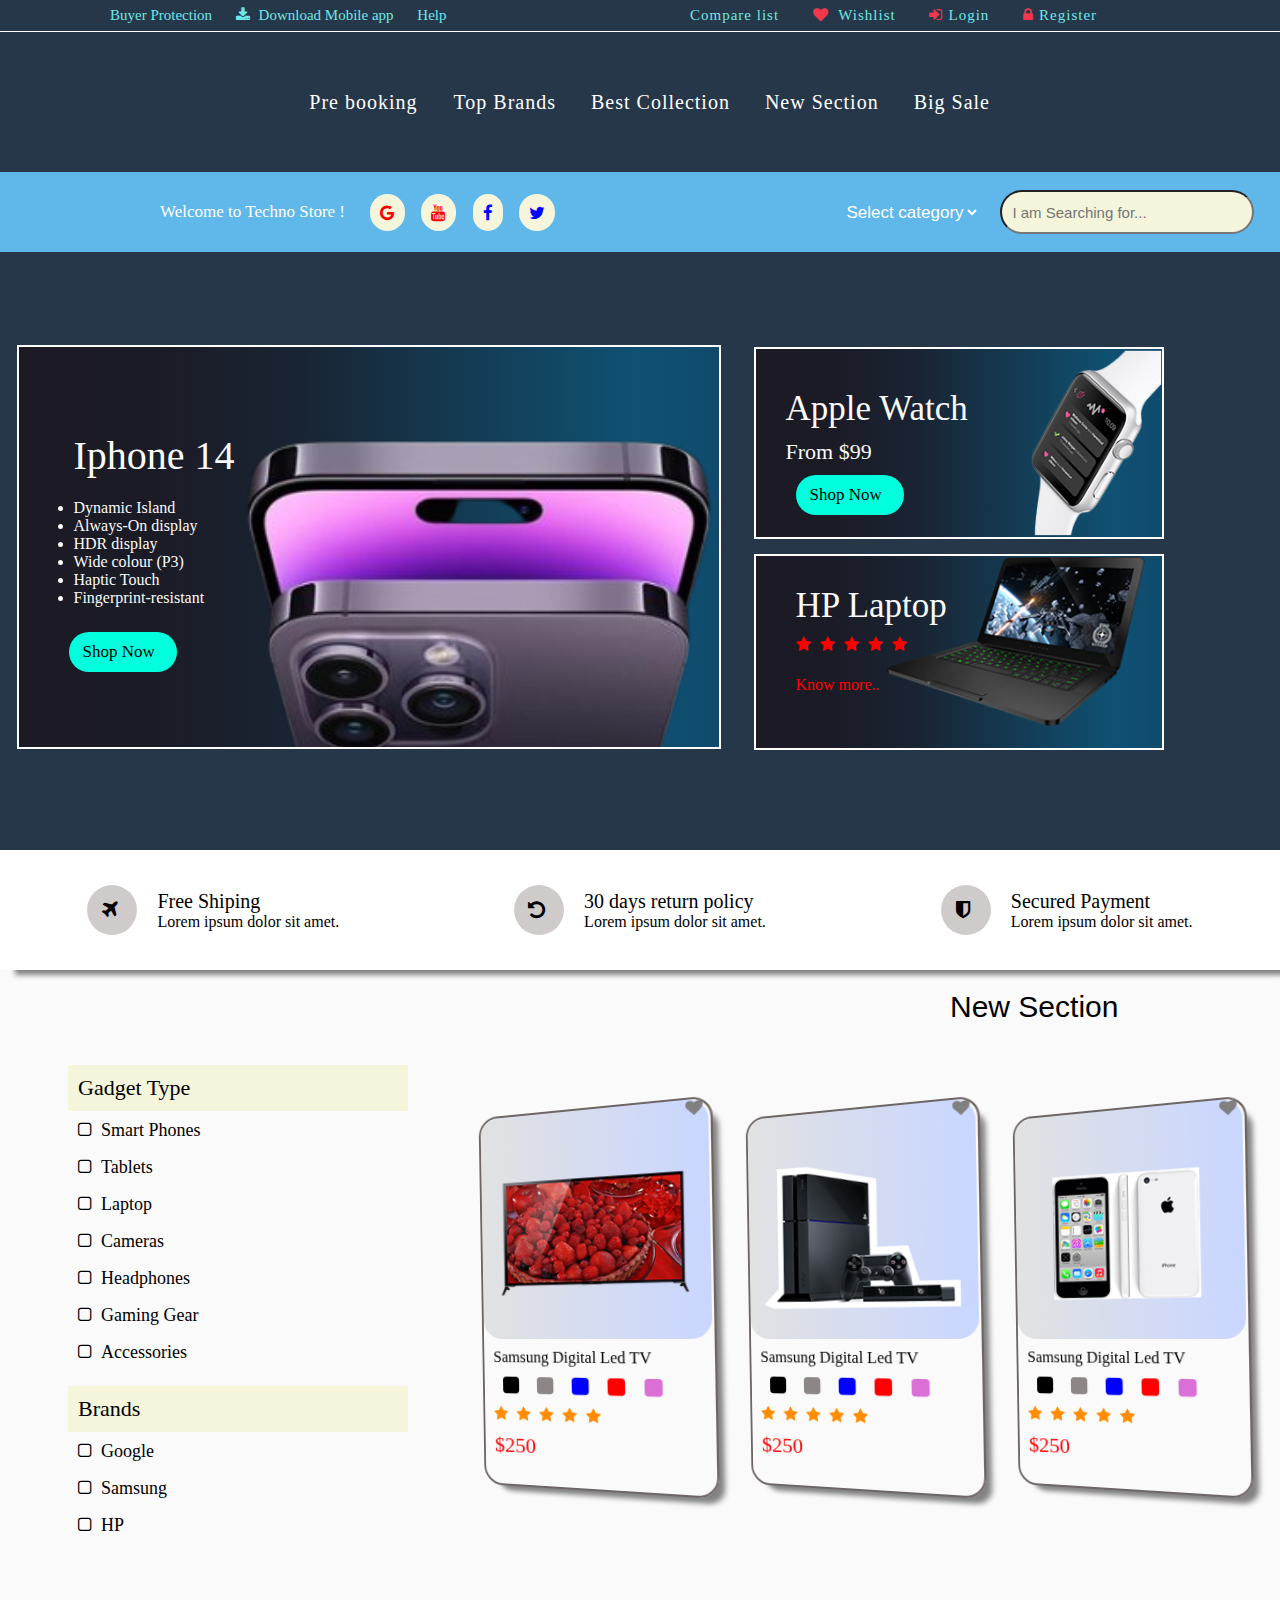
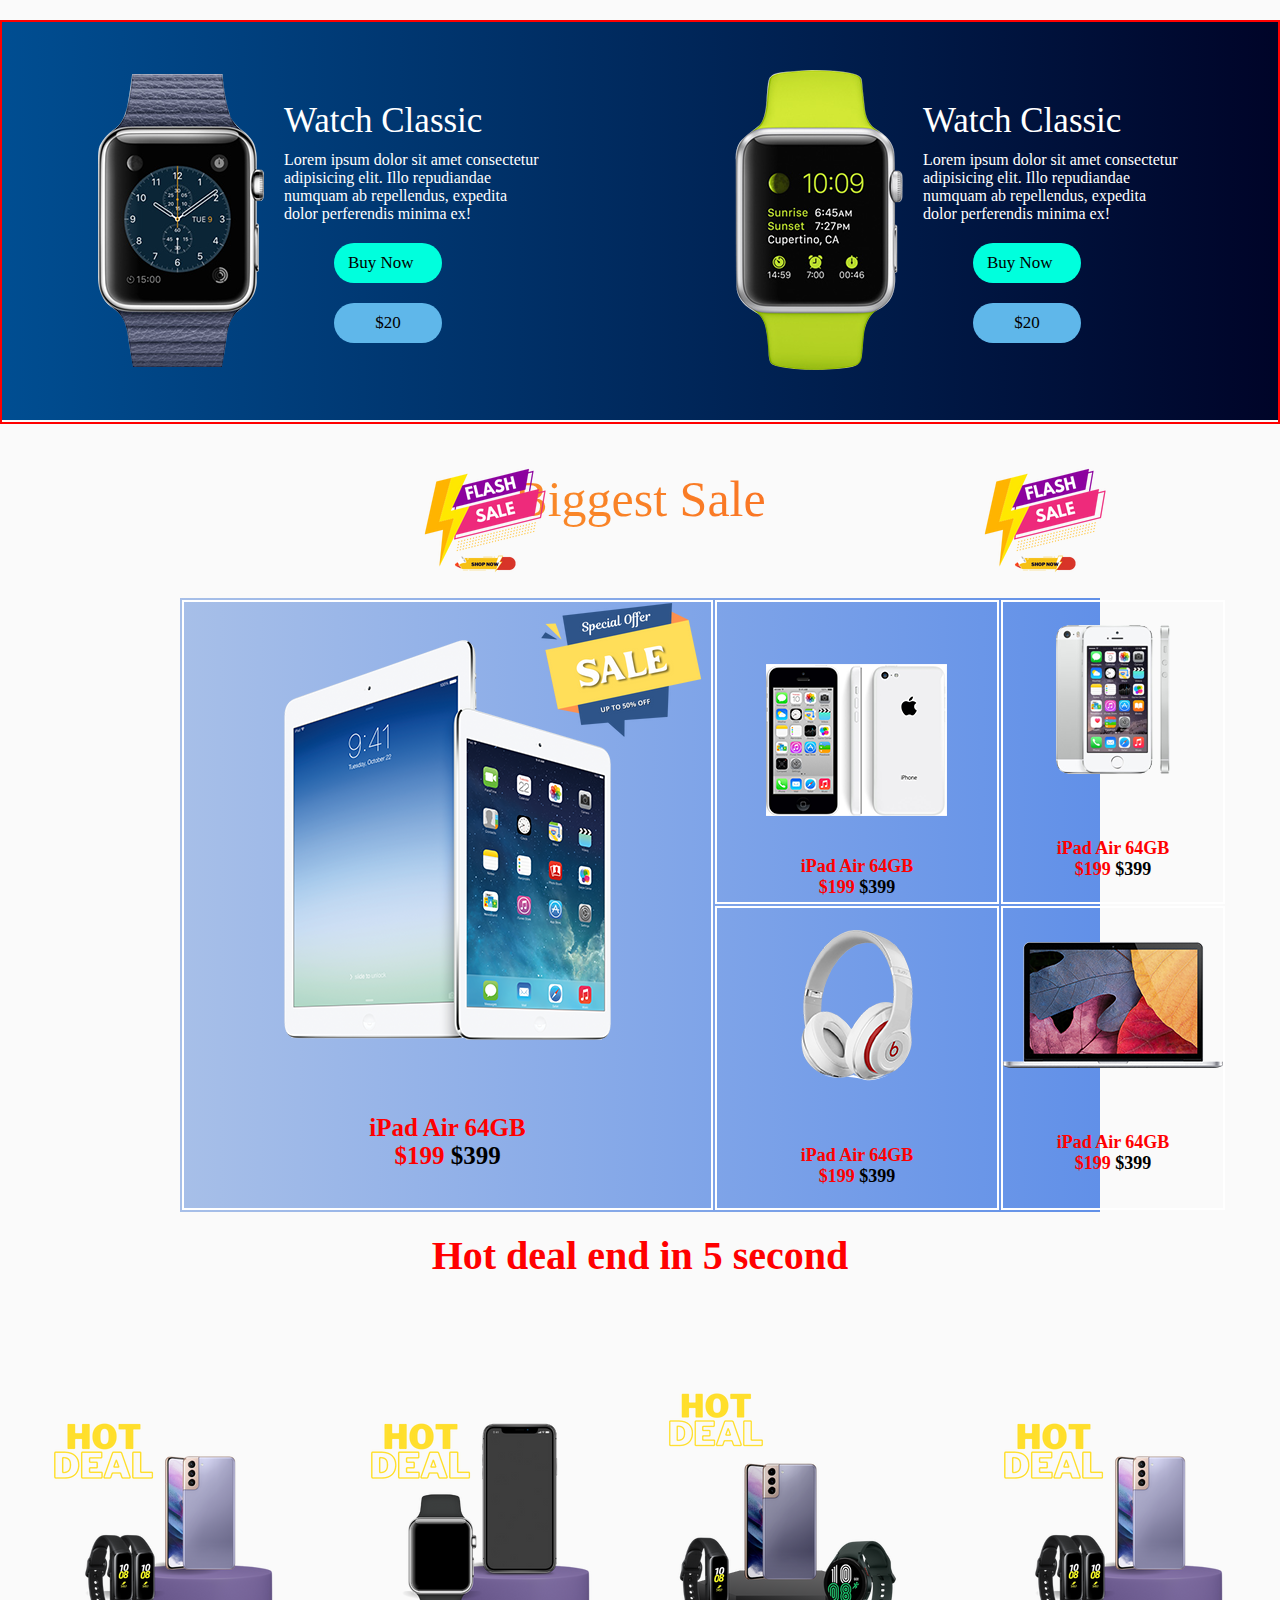
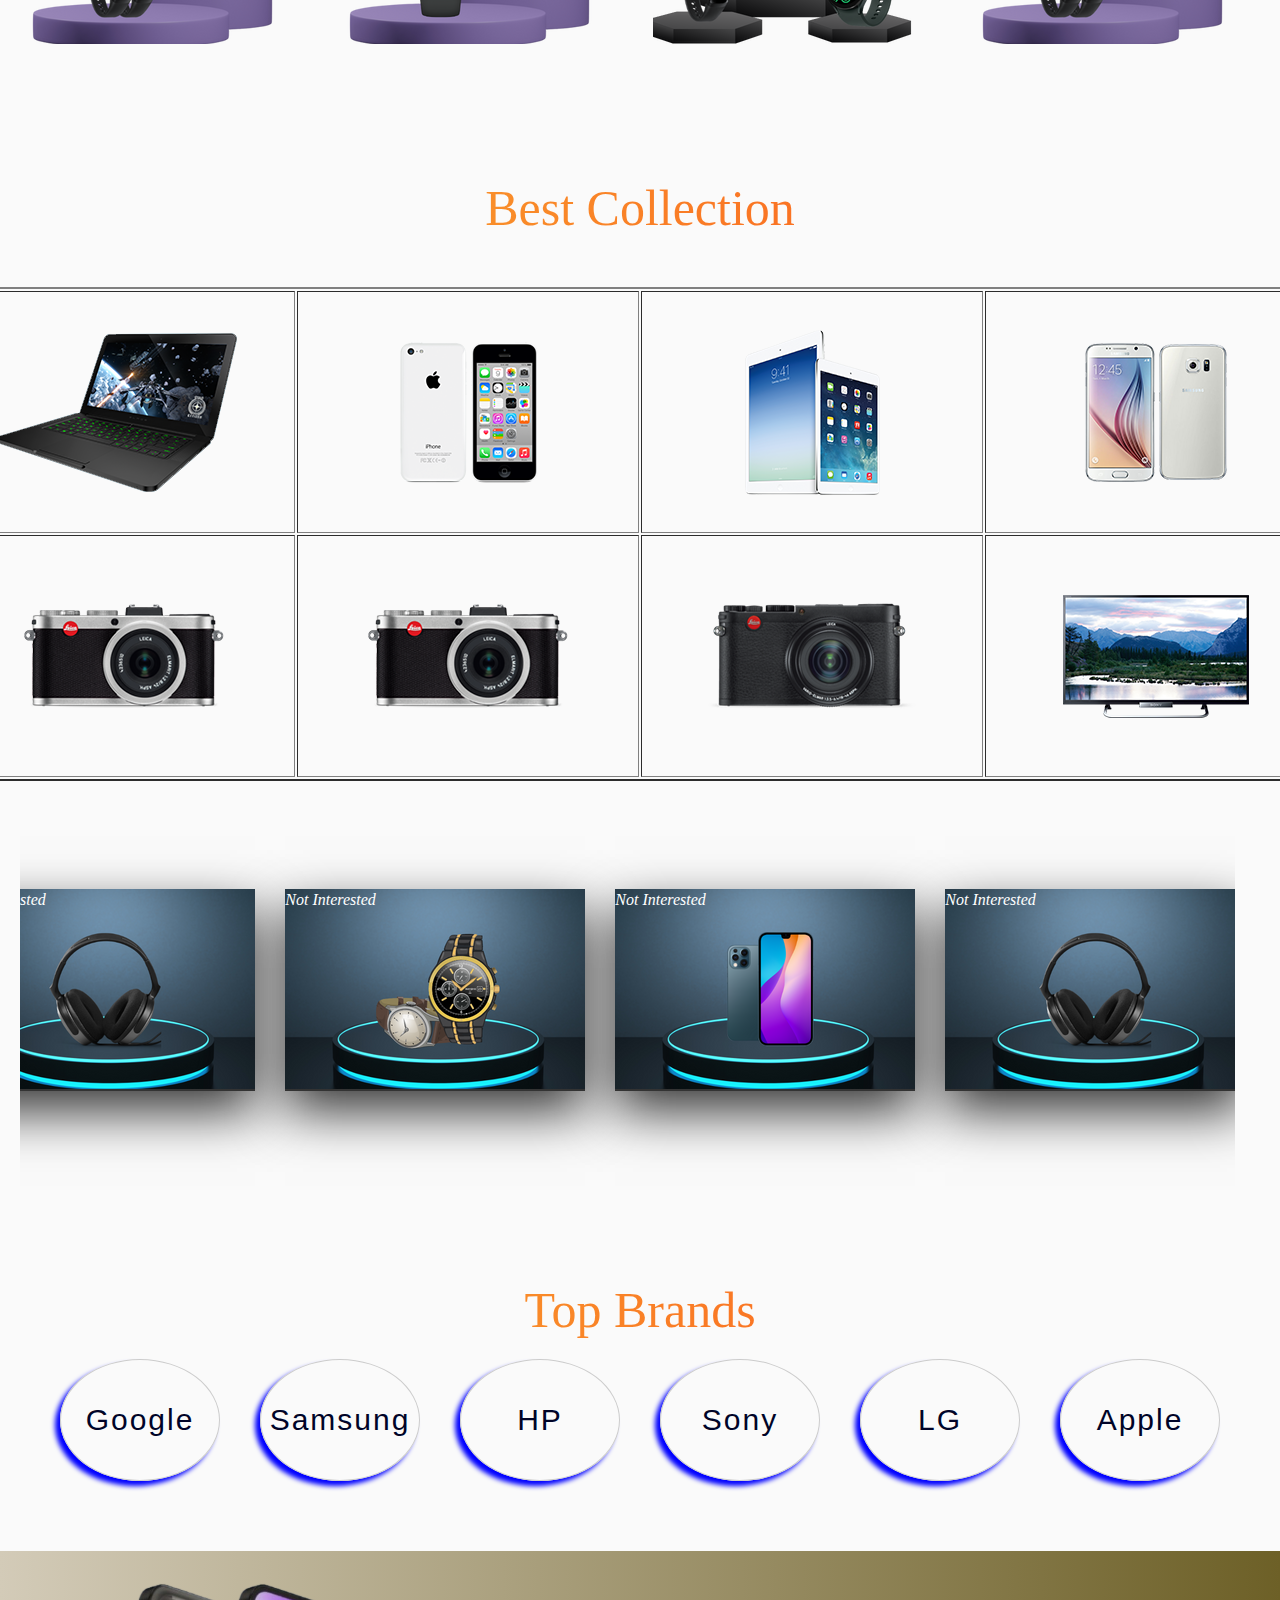
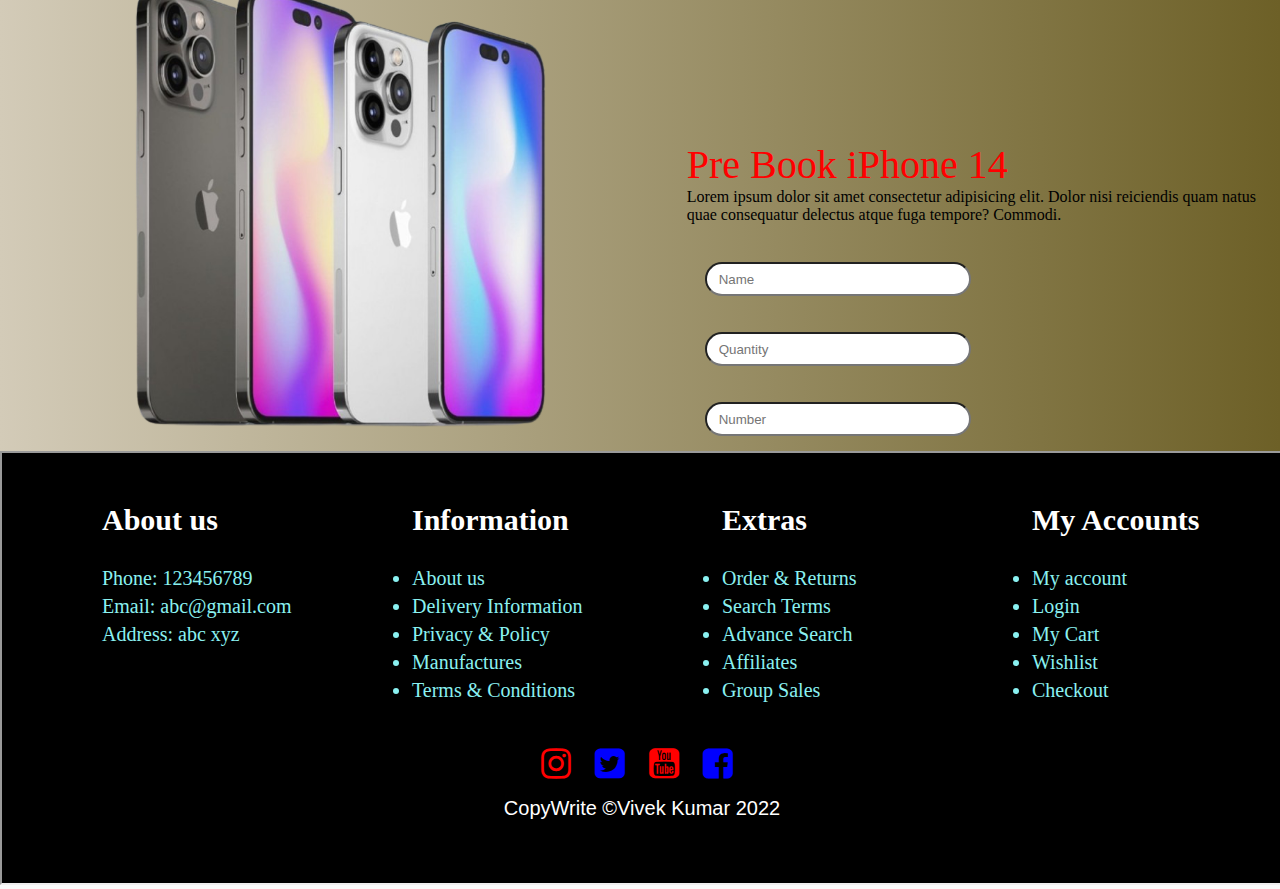
<file: index.html>
<!DOCTYPE html>
<html lang="en">

<head>
  <meta charset="UTF-8">
  <meta http-equiv="X-UA-Compatible" content="IE=edge">
  <meta name="viewport" content="width=device-width, initial-scale=1.0">
  <title>Techno Store</title>
  <link rel="stylesheet" href="https://cdnjs.cloudflare.com/ajax/libs/font-awesome/4.7.0/css/font-awesome.min.css">
  <link rel="stylesheet" href="style.css">
</head>

<body>
  <!-- section 1 (top) -->
  <section id="topsection">
    <div id="top1">
      <div id="buyer">
        <ul id="ul1" class="topul">
          <li>Buyer Protection</li>
          <li> <i class="fa fa-download" aria-hidden="true"></i> Download Mobile app</li>
          <li>Help</li>
        </ul>
      </div>
      <div id="compare">
        <ul id="ul2" class="topul">
          <li> Compare list</li>
          <li><i class="fa fa-heart" aria-hidden="true"></i> Wishlist</li>
          <li> <i class="fa fa-sign-in" aria-hidden="true"></i><a href="login.html">Login</a></li>
          <li><i class="fa fa-lock" aria-hidden="true"></i>Register</li>
        </ul>
      </div>
    </div>

    <div id="top2">
      <ul class="topul" id="ul2">
        <li> <a href="#navigate-pre-booking">Pre booking</a> </li>
        <li><a href="#navigate-top-brands">Top Brands</a></li>
        <li><a href="#navigate-best-collection">Best Collection</a></li>
        <li><a href="#navigate-newsection"> New Section</a></li>
        <li><a href="#navigate-big-sale"> Big Sale</a></li>
      </ul>
    </div>

    <div id="top3">
      <div id="left-div" class="top31">
        <div id="welcome">
          Welcome to Techno Store !<br>
        </div>

        <div id="icon">
          <i class="fa fa-google" aria-hidden="true"></i>
          <i class="fa fa-youtube" aria-hidden="true"></i>
          <i class="fa fa-facebook" aria-hidden="true"></i>
          <i class="fa fa-twitter" aria-hidden="true"></i>
        </div>
      </div>
      <div id="right-div">
        <div id="select-category">
          <form action="">
            <select name="select" id="category">
              <option value="">Select category</option>
              <option value="">Laptop</option>
              <option value="">Phone</option>
              <option value="">Smart Phone</option>
              <option value="">Earphone</option>
              <option value="">Earpods</option>
            </select>
          </form>
        </div>
        <div id="search-box">
          <form action="">
            <input type="text" placeholder="I am Searching for...">
          </form>
        </div>
      </div>

      <div id="search_box" class="top31"></div>
    </div>

    <div id="top4">
      <div id="img-left">
        <img src="iphoneimg.png" alt="iphone">
        <div>
          <ul>
            <p>Iphone 14</p>
            <li>Dynamic Island</li>
            <li>Always-On display</li>
            <li>HDR display</li>
            <li>Wide colour (P3)</li>
            <li>Haptic Touch</li>
            <li>Fingerprint-resistant </li>
          </ul>
        </div>
        <div class="button" id="iphone_button">Shop Now</div>
      </div>
      <div id="img-right">
        <div id="img-right-1">
          <img src="watch-ab.png" alt="" id="img1id">
          <div>
            <p>Apple Watch</p>
            <p>From $99</p>
            <div class="button" id="watch-button">Shop Now</div>
          </div>
        </div>
        <div id="img-right-2">
          <img src="laptooap.png" alt="" id="img2id">
          <div>
            <p>HP Laptop</p>
            <span>
              <i class="fa fa-star" aria-hidden="true"></i>
              <i class="fa fa-star" aria-hidden="true"></i>
              <i class="fa fa-star" aria-hidden="true"></i>
              <i class="fa fa-star" aria-hidden="true"></i>
              <i class="fa fa-star" aria-hidden="true"></i>
            </span>
            <a href="">Know more..</a>
          </div>
        </div>
      </div>
    </div>

  </section>


  <!-- Section 2 free shiping -->
  <section>
    <div id="basic-info">
      <div id="info1">
        <div><i class="fa fa-plane" aria-hidden="true"></i></div>
        <div>
          <p>Free Shiping </p>
          <p>Lorem ipsum dolor sit amet.</p>
        </div>
      </div>

      <div id="info2">
        <div><i class="fa fa-rotate-left" aria-hidden="true"></i></div>
        <div>
          <p>30 days return policy </p>
          <p>Lorem ipsum dolor sit amet.</p>
        </div>
      </div>
      <div id="info3">
        <div><i class="fa fa-shield" aria-hidden="true"></i></div>
        <div>
          <p>Secured Payment</p>
          <p>Lorem ipsum dolor sit amet.</p>
        </div>
      </div>
    </div>
  </section>






  <!-- section 3  new  -->

<div id="navigate-newsection"></div>
  <section>

    <div id="newsection">
      <div id="heading"> New Section</div>

      <div id="both-box">
        <div id="sidebar">
          <iframe src="sidebar.html" frameborder="0" id="sideiframe"></iframe>
        </div>

        <div id="content-box">
<!-- box1 -->
          <div class="box" id="box1">
            <div id="box11">
              <div><i class="fa fa-heart" aria-hidden="true"></i></div>
              <img src="tv.png" alt="">
            </div>
            <div id="box12">
              <div>Samsung Digital Led TV</div>
              <div class="color-box">
                <span><i class="fa  fa-square" aria-hidden="true" id="c1"></i></span>
                <span><i class="fa  fa-square" aria-hidden="true" id="c2"></i></span>
                <span><i class="fa  fa-square" aria-hidden="true" id="c3"></i></span>
                <span><i class="fa  fa-square" aria-hidden="true" id="c4"></i></span>
                <span><i class="fa  fa-square" aria-hidden="true" id="c5"></i></span>
              </div>
              <span>
                <i class="fa fa-star" aria-hidden="true"></i>
                <i class="fa fa-star" aria-hidden="true"></i>
                <i class="fa fa-star" aria-hidden="true"></i>
                <i class="fa fa-star" aria-hidden="true"></i>
                <i class="fa fa-star" aria-hidden="true"></i>
              </span>
              <div id="cost">$250</div>

            </div>
          </div>
<!-- box2 -->
          <div class="box" id="box2">
            <div id="box21">
              <div><i class="fa fa-heart" aria-hidden="true"></i></div>
              <img src="game.png" alt="">
            </div>
            <div id="box22">
              <div>Samsung Digital Led TV</div>
              <div class="color-box">
                <span><i class="fa  fa-square" aria-hidden="true" id="c1"></i></span>
                <span><i class="fa  fa-square" aria-hidden="true" id="c2"></i></span>
                <span><i class="fa  fa-square" aria-hidden="true" id="c3"></i></span>
                <span><i class="fa  fa-square" aria-hidden="true" id="c4"></i></span>
                <span><i class="fa  fa-square" aria-hidden="true" id="c5"></i></span>
              </div>
              <span>
                <i class="fa fa-star" aria-hidden="true"></i>
                <i class="fa fa-star" aria-hidden="true"></i>
                <i class="fa fa-star" aria-hidden="true"></i>
                <i class="fa fa-star" aria-hidden="true"></i>
                <i class="fa fa-star" aria-hidden="true"></i>
              </span>
              <div id="cost">$250</div>

            </div>
          </div>

<!-- box3 -->
          <div class="box" id="box3">
            <div id="box31">
              <div><i class="fa fa-heart" aria-hidden="true"></i></div>
              <img src="phone-img.png" alt="">
            </div>
            <div id="box32">
              <div>Samsung Digital Led TV</div>
              <div class="color-box">
                <span><i class="fa  fa-square" aria-hidden="true" id="c1"></i></span>
                <span><i class="fa  fa-square" aria-hidden="true" id="c2"></i></span>
                <span><i class="fa  fa-square" aria-hidden="true" id="c3"></i></span>
                <span><i class="fa  fa-square" aria-hidden="true" id="c4"></i></span>
                <span><i class="fa  fa-square" aria-hidden="true" id="c5"></i></span>
              </div>
              <span>
                <i class="fa fa-star" aria-hidden="true"></i>
                <i class="fa fa-star" aria-hidden="true"></i>
                <i class="fa fa-star" aria-hidden="true"></i>
                <i class="fa fa-star" aria-hidden="true"></i>
                <i class="fa fa-star" aria-hidden="true"></i>
              </span>
              <div id="cost">$250</div>
            </div>
          </div>
        </div>
      </div>

    </div>
  </section>





  <!-- section 4 -->
  <Section>
    <div id="section4">
      <div id="section4-content">

        <div id="content1">
          <div id="content-img">
            <img src="watch-1.png" alt="">
          </div>
          <div id="content-info">
            <div>Watch Classic</div>
            <div>Lorem ipsum dolor sit amet consectetur adipisicing elit. Illo repudiandae numquam ab repellendus,
              expedita dolor perferendis minima ex!</div>
            <div class="button" id="watch1">Buy Now</div>
            <div class="button" id="watch2">$20</div>
          </div>
        </div>


        <div id="content2">
          <div id="content-img">
            <img src="watch-2.png" alt="">
          </div>
          <div id="content-info">
            <div>Watch Classic</div>
            <div>Lorem ipsum dolor sit amet consectetur adipisicing elit. Illo repudiandae numquam ab repellendus,
              expedita dolor perferendis minima ex!</div>
            <div class="button" id="watch1">Buy Now</div>
            <div class="button" id="watch2">$20</div>
          </div>
        </div>
      </div>

    </div>
  </Section>




  <!-- section 5  sale -->
<div id="navigate-big-sale"></div>
  <section>
    <center id="big_sale">Biggest Sale</center>
    <img src="flash-sale.png" alt="" id="flash-sale">
    <img src="flash-sale.png" alt="" id="flash-sale2">
    <div id="sale">
      <table id="tableid">
        <tr>
          <th colspan="2" rowspan="2" id="big-box">
            <img src="ipad.png" alt="">
            <img src="special offer 2.png" alt="" id="special-offer">
            <center id="price">iPad Air 64GB <br> $199 <del>$399</del></center>
          </th>

          <th>
            <img src="phone-img.png" alt="">
            <center id="price2">iPad Air 64GB <br> $199 <del>$399</del></center>
          </th>
          <th>
            <img src="sales-2.png" alt="">
            <center id="price3">iPad Air 64GB <br> $199 <del>$399</del></center>
          </th>
        </tr>
        <tr>
          <th>
            <img src="sales-3.png" alt="">
            <center id="price3">iPad Air 64GB <br> $199 <del>$399</del></center>
          </th>
          <th>
            <img src="macbook.png" alt="">
            <center id="price3">iPad Air 64GB <br> $199 <del>$399</del></center>
          </th>
        </tr>
      </table>
    </div>
 
    <h1 id="deal-text">Hot deal end in 5 second</h1>
    <div id="hot-deal">
      <div id="hot-deal-box1" class="hot-deal-box">
        <img src="hot-deal-img1.png" alt="">
      </div>
      <div id="hot-deal-box1" class="hot-deal-box">
        <img src="hot-deal-img2.png" alt="">
      </div>
      <div id="hot-deal-box1" class="hot-deal-box">
        <img src="hot-deal-img3.png" alt="">
      </div>
      <div id="hot-deal-box1" class="hot-deal-box">
        <img src="hot-deal-img1.png" alt="">
      </div>
    </div>

  </section>




  <!-- section 6 best collection -->

  <div id="navigate-best-collection"></div>

  <section>
    <div id="best-collection">
      <center id="big_sale">Best Collection</center>

      <div id="collection-content">
        <table border="2px" id="collection-table">
          <tr>
            <th id="table-img1" class="table-img">
              <div id="hide-box">
                   <h1>Product Name</h1>
                   <div>Lorem ipsum, dolor sit amet consectetur adipisicing elit. Nam, pariatur!</div>
                   <div>Lorem ipsum, dolor sit amet consectetur adipisicing elit. Nam, pariatur!</div>
                   <div class="hide-symbol">
                    <span><i class="fa fa-heart" aria-hidden="true"></i></span>
                    <span><i class="fa fas fas fa-cart-arrow-down" aria-hidden="true"></i></span>
                    <span><i class="fa fa-exchange" aria-hidden="true"></i></span>
                    <span><i class="fa fa-window-close" aria-hidden="true"></i></span>
                   </div>
                   <!-- <a href="" id=""></a> -->
                    <div class="hide-button">Buy Now</div>
              </div>
            </th>
            
            <th id="table-img2" class="table-img">
              <!-- <img src="c1.png" alt=""> -->
              <div id="hide-box">
                <h1>Product Name</h1>
                <div>Lorem ipsum, dolor sit amet consectetur adipisicing elit. Nam, pariatur!</div>
                <div>Lorem ipsum, dolor sit amet consectetur adipisicing elit. Nam, pariatur!</div>
                <div class="hide-symbol">
                 <span><i class="fa fa-heart" aria-hidden="true"></i></span>
                 <span><i class="fa fas fas fa-cart-arrow-down" aria-hidden="true"></i></span>
                 <span><i class="fa fa-exchange" aria-hidden="true"></i></span>
                </div>
                 <div class="hide-button">Buy Now</div>
           </div>
            </th>
            <th id="table-img3" class="table-img">
              <!-- <img src="c2.png" alt=""> -->
              <div id="hide-box">
                <h1>Product Name</h1>
                <div>Lorem ipsum, dolor sit amet consectetur adipisicing elit. Nam, pariatur!</div>
                <div>Lorem ipsum, dolor sit amet consectetur adipisicing elit. Nam, pariatur!</div>
                <div class="hide-symbol">
                 <span><i class="fa fa-heart" aria-hidden="true"></i></span>
                 <span><i class="fa fas fas fa-cart-arrow-down" aria-hidden="true"></i></span>
                 <span><i class="fa fa-exchange" aria-hidden="true"></i></span>
                </div>
                 <div class="hide-button">Buy Now</div>
           </div>
            </th>
            <th id="table-img4" class="table-img">
              <!-- <img src="c3.png" alt=""> -->
              <div id="hide-box">
                <h1>Product Name</h1>
                <div>Lorem ipsum, dolor sit amet consectetur adipisicing elit. Nam, pariatur!</div>
                <div>Lorem ipsum, dolor sit amet consectetur adipisicing elit. Nam, pariatur!</div>
                <div class="hide-symbol">
                 <span><i class="fa fa-heart" aria-hidden="true"></i></span>
                 <span><i class="fa fas fas fa-cart-arrow-down" aria-hidden="true"></i></span>
                 <span><i class="fa fa-exchange" aria-hidden="true"></i></span>
                </div>
                 <div class="hide-button">Buy Now</div>
           </div>
            </th>
          </tr>

          <tr>
            <th id="table-img5" class="table-img">
              <!-- <img src="c4.png" alt=""> -->
              <div id="hide-box">
                <h1>Product Name</h1>
                <div>Lorem ipsum, dolor sit amet consectetur adipisicing elit. Nam, pariatur!</div>
                <div>Lorem ipsum, dolor sit amet consectetur adipisicing elit. Nam, pariatur!</div>
                <div class="hide-symbol">
                 <span><i class="fa fa-heart" aria-hidden="true"></i></span>
                 <span><i class="fa fas fas fa-cart-arrow-down" aria-hidden="true"></i></span>
                 <span><i class="fa fa-exchange" aria-hidden="true"></i></span>
                </div>
                 <div class="hide-button">Buy Now</div>
           </div>
            </th>
            <th id="table-img6" class="table-img">
              <!-- <img src="c5.png" alt=""> -->
              <div id="hide-box">
                <h1>Product Name</h1>
                <div>Lorem ipsum, dolor sit amet consectetur adipisicing elit. Nam, pariatur!</div>
                <div>Lorem ipsum, dolor sit amet consectetur adipisicing elit. Nam, pariatur!</div>
                <div class="hide-symbol">
                 <span><i class="fa fa-heart" aria-hidden="true"></i></span>
                 <span><i class="fa fas fas fa-cart-arrow-down" aria-hidden="true"></i></span>
                 <span><i class="fa fa-exchange" aria-hidden="true"></i></span>
                </div>
                 <div class="hide-button">Buy Now</div>
           </div>
            </th>
            <th id="table-img7" class="table-img">
              <!-- <img src="c6.png" alt=""> -->
              <div id="hide-box">
                <h1>Product Name</h1>
                <div>Lorem ipsum, dolor sit amet consectetur adipisicing elit. Nam, pariatur!</div>
                <div>Lorem ipsum, dolor sit amet consectetur adipisicing elit. Nam, pariatur!</div>
                <div class="hide-symbol">
                 <span><i class="fa fa-heart" aria-hidden="true"></i></span>
                 <span><i class="fa fas fas fa-cart-arrow-down" aria-hidden="true"></i></span>
                 <span><i class="fa fa-exchange" aria-hidden="true"></i></span>
                </div>
                 <div class="hide-button">Buy Now</div>
           </div>
            </th >

            <th id="table-img8" class="table-img">
              <!-- <img src="c7.png" alt=""> -->
              <div id="hide-box">
                <h1>Product Name</h1>
                <div>Lorem ipsum, dolor sit amet consectetur adipisicing elit. Nam, pariatur!</div>
                <div>Lorem ipsum, dolor sit amet consectetur adipisicing elit. Nam, pariatur!</div>
                <div class="hide-symbol">
                 <span><i class="fa fa-heart" aria-hidden="true"></i></span>
                 <span><i class="fa fas fas fa-cart-arrow-down" aria-hidden="true"></i></span>
                 <span><i class="fa fa-exchange" aria-hidden="true"></i></span>
                </div>
                 <div class="hide-button">Buy Now</div>
           </div>
            </th>

          </tr>
        </table>
      </div>
    </div>
  </section>


  <!-- section 7 hot deal -->
<section>
  <div id="hot-deal">
    <iframe src="remove-img.html" frameborder="0" id="hot-deal-iframe"></iframe>
  </div>
</section>

  <!-- section 7 hot deal end -->




  <!-- section 8 top brands -->

  <div id="navigate-top-brands"></div>

  <section>
    <center id="big_sale">Top Brands</center>
    <div id="top-brands">
      <div class="boxB circle bottom-left">Google</div>
      <div class="boxB circle bottom-left">Samsung</div>
      <div class="boxB circle bottom-left">HP</div>
      <div class="boxB circle bottom-left">Sony</div>
      <div class="boxB circle bottom-left">LG</div>
      <div class="boxB circle bottom-left">Apple</div>
      <!-- <div class="box circle bottom-left">Bottom Left</div> -->
    </div>
  </section>




  <!-- section 9 pre booking -->

<div id="navigate-pre-booking"></div>
  <section>
    <div id="pre-booking">
      <img src="i1 - Edited.png" alt="" id="pre-booking-img">
      <div id="booking-form">
        <div id="pre-heading">Pre Book iPhone 14</div>
        <div>Lorem ipsum dolor sit amet consectetur adipisicing elit. Dolor nisi reiciendis quam natus quae consequatur delectus atque fuga tempore? Commodi.</div>
        <form action="order-place.html"  id="formid">
          <input type="text" name="" id="" placeholder="Name" required>
          <input type="Number" name="" id="" placeholder="Quantity" required>
          <input type="number" name="" id="" placeholder="Number" required>
          <input type="email" name="" id="" placeholder="Email" required>
          <input type="submit" value="Send" id="send">
        </form>
      </div>
    </div>
  </section>




  <!-- section footer -->
  <section>
    <div id="foot">
      <iframe src="footer.html" frameborder="1" id="ifoot"></iframe>
    </div>
  </section>






</body>

</html>
</file>
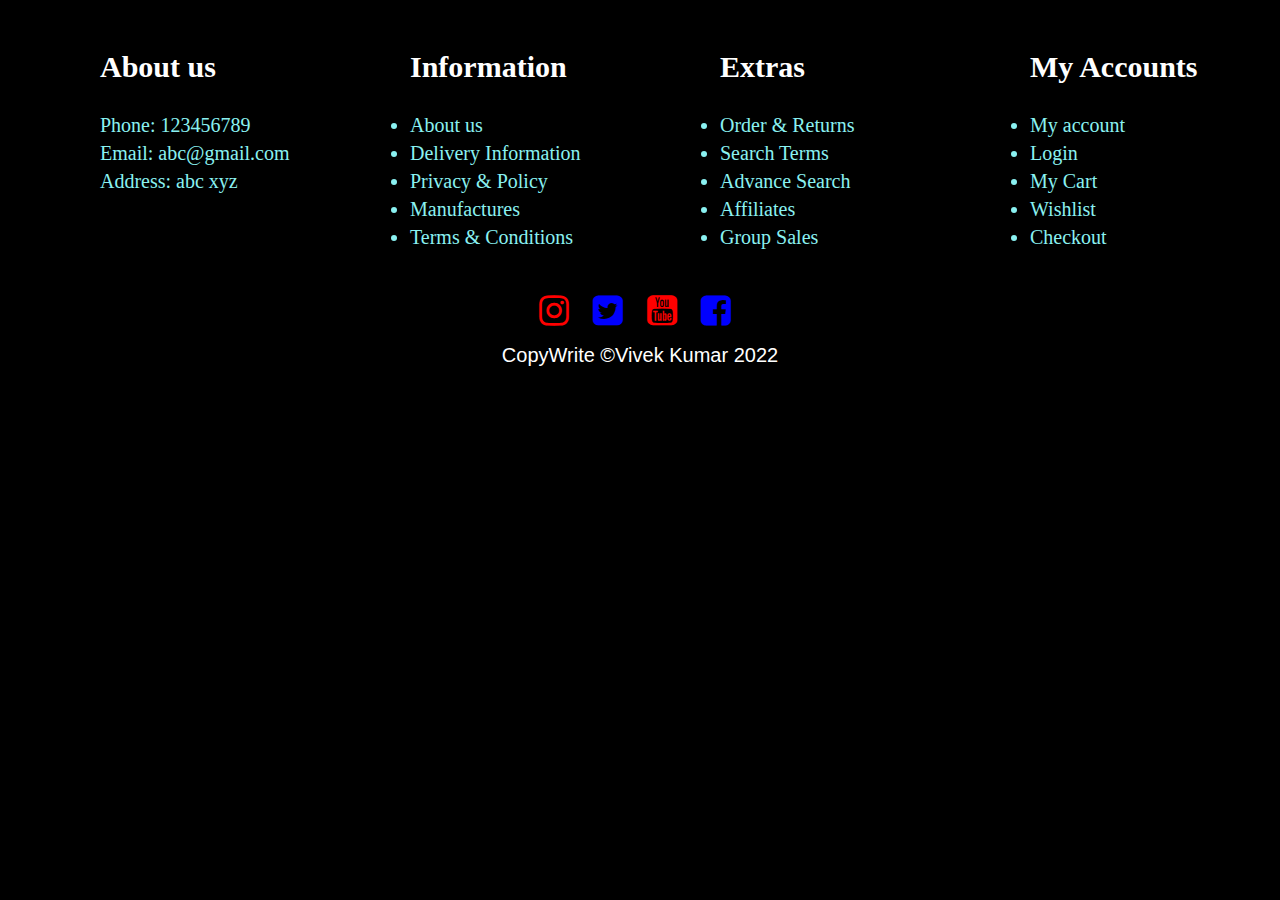
<file: footer.html>
<!DOCTYPE html>
<html lang="en">

<head>
    <meta charset="UTF-8">
    <meta http-equiv="X-UA-Compatible" content="IE=edge">
    <meta name="viewport" content="width=device-width, initial-scale=1.0">
    <title>Document</title>
    <link rel="stylesheet" href="https://cdnjs.cloudflare.com/ajax/libs/font-awesome/4.7.0/css/font-awesome.min.css">
    <style>

        * {
            margin: 0px;
            padding: 0px;
            box-sizing: border-box;
            background-color: black;
        }

        #foot1 {
            height: 100px;
            width: 100%;
            background-color: black;
            /* display: flex;
            justify-content: center; */
        }
        #foot2{
            border: 3px solid red;
            width: 100%;
            height: 100px;
        }
        #connect{
            font-size: 40px;
            letter-spacing: 1px;
            font-family: 'Lucida Sans', 'Lucida Sans Regular', 'Lucida Grande', 'Lucida Sans Unicode', Geneva, Verdana, sans-serif;
        }
        #fallow{
           display: flex;
           /* border: 2px solid red; */
           justify-content: center;
           font-size: 35px;
           margin-right: 10px;
        }
        .fallowitem{
            margin: 12px;
        
            /* border: 2px solid green; */
            
        }
        .fa-instagram{
            color: red;
        }
        .fa-instagram :hover{
            background-color: red;
            color: white;
        }
        .fa-twitter-square{
            color: blue;
           
        }
        .fa-youtube-square{
            color: red;
        }
        .fa-facebook-square{
            color: blue;
        }

        .fallowitem:hover{
           transform: scale(1.2);
        }
        #copy{
            font-size: 20px;
            text-align: center;
            font-family: Verdana, Geneva, Tahoma, sans-serif;
            color: white;
        }


        
        #info-box{
            margin-top: 50px;
            /* border: 2px solid red; */
            display: flex;
            align-items: center;
            justify-content: space-between;
        }
        .info{
            height: 230px;
            width: 280px;
            /* border: 2px solid white; */

        }
       #info1 {
        /* margin-top: 50px; */
           margin-left: 40px;
           color: rgb(138, 241, 241);
           padding-left: 60px;
           /* width: 280px; */
       }
       #info1 h2 ,#info2 h2 ,#info3 h2,#info4 h2{
        color: white;
        font-size: 30px;
        margin-bottom: 30px;
       }
       #info1 div {
        font-size: 20px;
        margin-bottom: 5px;
        
       }
       #info4{
           margin-right: 40px;
       }

       #info2 ,#info3,#info4{
            margin-left: 40px;
           color: rgb(138, 241, 241);
           padding-left: 60px;
       }
       #info2 ul li,#info3 ul li,#info4 ul li{
        font-size: 20px;
        margin-bottom: 5px;
       }


    </style>
</head>

<body>
    <footer id="footer" >
        <div id="info-box">
            <div id="info1" class="info">
                <h2>About us</h2> 
                <div>Phone: 123456789</div>
                <div>Email: abc@gmail.com</div>
                <div>Address: abc xyz </div>
            </div>
            <div id="info2" class="info">
                <h2>Information</h2> 
                <ul>
                    <li>About us</li>
                    <li>Delivery Information</li>
                    <li>Privacy & Policy</li>
                    <li>Manufactures</li>
                    <li>Terms & Conditions</li>
                    
                </ul>
            </div>
            <div id="info3" class="info">
                <h2>Extras</h2> 
                <ul>
                    <li>Order & Returns</li>
                    <li>Search Terms</li>
                    <li>Advance Search</li>
                    <li>Affiliates</li>
                    <li>Group Sales</li>
                    
                </ul>
            </div>
            <div id="info4" class="info">
                <h2>My Accounts</h2> 
                <ul>
                    <li>My account</li>
                    <li>Login</li>
                    <li>My Cart</li>
                    <li>Wishlist</li>
                    <li>Checkout</li>
                    
                </ul>
            </div>
        </div>
        <div id="foot1">
            <!-- <center id="connect">FOLLOWS US</center><br>
             <center> <hr style="height: 3px; width: 40% ; background-color: red;"></center> -->
             <div id="fallow">
                <a href="#">
                    <div id="insta" class="fallowitem"><i class="fa fa-instagram" aria-hidden="true"></i></div>
                </a>
                <a href="#">
                    <div id="twiter" class="fallowitem"><i class="fa fa-twitter-square" aria-hidden="true"></i></div>
                </a>
                <a href="#">
                    <div id="youtube" class="fallowitem"><i class="fa fa-youtube-square" aria-hidden="true"></i></div>
                </a>
                <a href="https://www.facebook.com/profile.php?id=100037722421926">
                    <div id="facebook" class="fallowitem"><i class="fa fa-facebook-square" aria-hidden="true"></i></div>
                </a>
                <br>      
           </div>
           <div id="copy">
            CopyWrite &copy;Vivek Kumar 2022
            
        </div>

        </div>
    </footer>
</body>

</html>
</file>
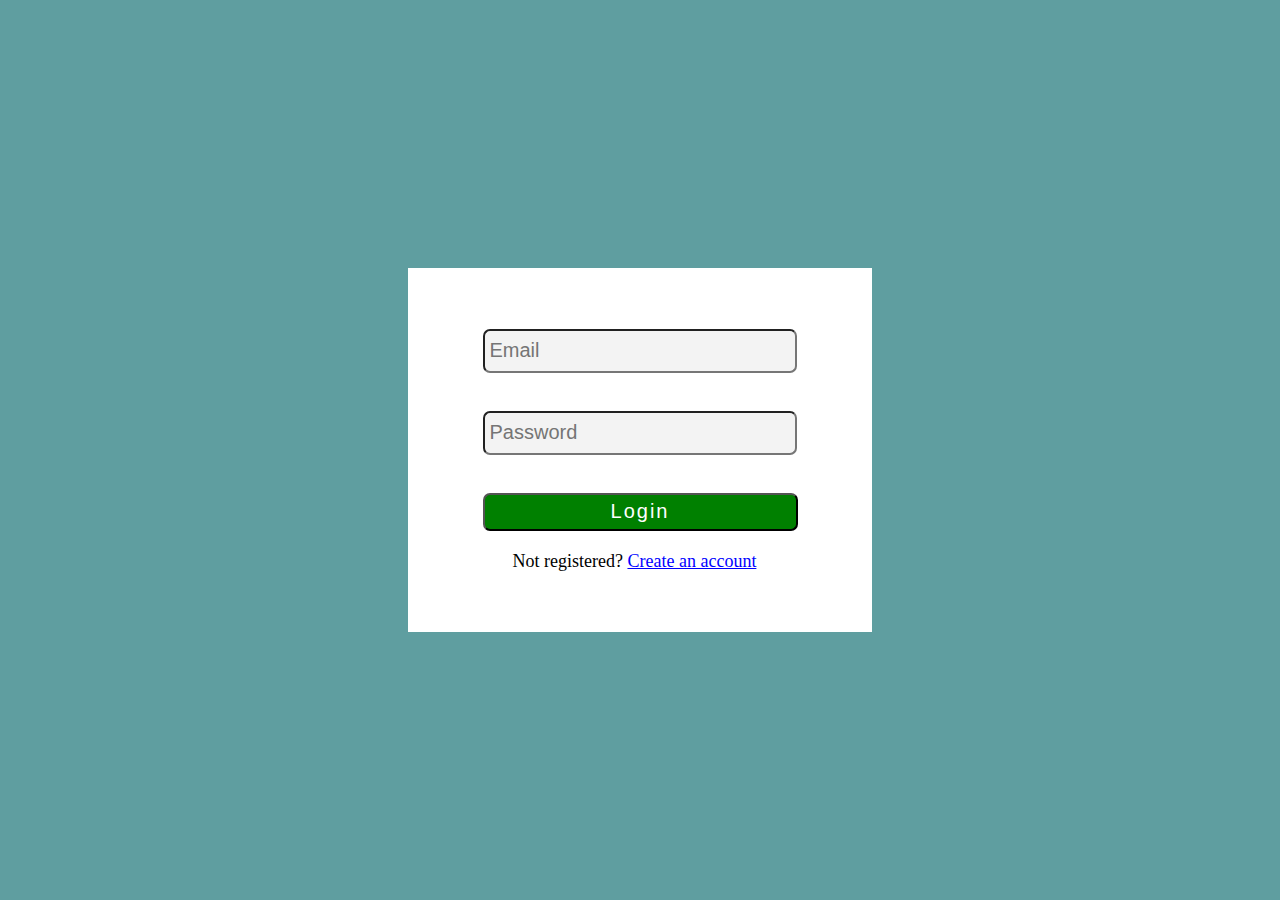
<file: login.html>
<!DOCTYPE html>
<html lang="en">
<head>
    <meta charset="UTF-8">
    <meta http-equiv="X-UA-Compatible" content="IE=edge">
    <meta name="viewport" content="width=device-width, initial-scale=1.0">
    <title>Login</title>
    <style>
        *{
            margin: 0px;
            padding: 0px;
        }
        body{
            background-color: cadetblue;
        }
        #divid1{
            height: 100vh;
            display:flex;
            justify-content: center;
            align-items: center;
        }
        #divid11{
            display:flex;
            justify-content: center;
            align-items: center;
            height:360px;
            width: 460px;
            border: 2px solid white;
            background-color: white;
        }

        .inp{
            height: 30px;
            width: 300px;
            font-size: 20px;
            margin: 10px;
            padding: 5px;
            border-radius: 7px;
            background-color: rgb(243, 243, 243);
            color: red;
            
        }
        .inp:hover{
            border-color: blue;
            transform: scale(1.1);
            box-shadow: 6px 5px 2px 1px rgba(0,0,0,0.75);
            height: 27px;
            border-radius: 5px;
        }

        #inp3{
            height: 38px;
            width: 315px;
            background-color: green;
            color: white;
            letter-spacing: 2px;
            font-size: 20px;
            margin: 10px;
            margin-top: 10px;
            margin-bottom: 10px;
            padding: 5px;
            border-radius: 7px;
            cursor: pointer;
         
            
        }
        #inp3:hover{
            background-color: rgb(90, 200, 90);
            border-color: green;
        }
        #divid111{
            margin: 10px;
            margin-left: 40px;
            font-size: 18px;
        }
        a{
            color: blue;
            height: 10px;
            width: 40px;
        }

        a:hover{
            transform: scale(1.3);
        
        }

        
    </style>
</head>
<body >
     <div id="divid1">
        <div id="divid11">
            <!-- <form action="6_day_A13.html"> -->
            <form action="project.html">
                <input type="text" id="inp1" class="inp" placeholder="Email" required><br><br>
                <input type="password" id="inp2" class="inp" placeholder="Password" required maxlength="8" minlength="8"><br><br>
                <input type="submit" id="inp3"   value="Login"><br>
                <!-- <input type="submit" value="Submit"> -->
                <div id="divid111">
                    <span>Not registered? </span>
                    <span id="span2"><a href="register.html">Create an account</a></span>
                </div>
            </form>
        </div>
     </div>
</body>
</html>
</file>
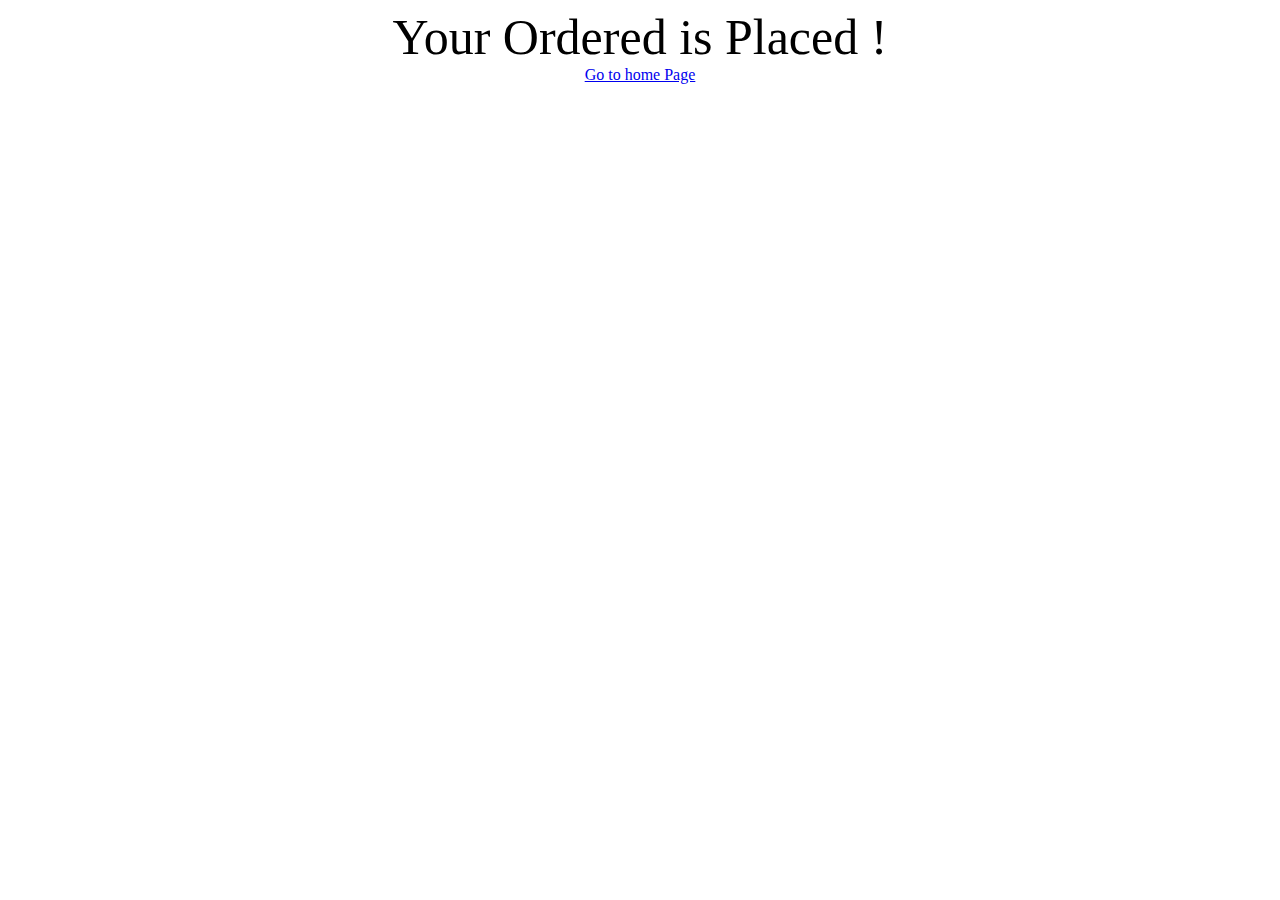
<file: order-place.html>
<!DOCTYPE html>
<html lang="en">
<head>
    <meta charset="UTF-8">
    <meta http-equiv="X-UA-Compatible" content="IE=edge">
    <meta name="viewport" content="width=device-width, initial-scale=1.0">
    <title>Document</title>
    <style>
        div{
            text-align: center;
            font-size: 50px;
        }
        a{
            text-align: center;
        }
    </style>
</head>
<body>
    <div>
        Your Ordered  is Placed !
    </div>
    <center>
        <a href="index.html">Go to home Page</a>
    </center>
</body>
</html>
</file>
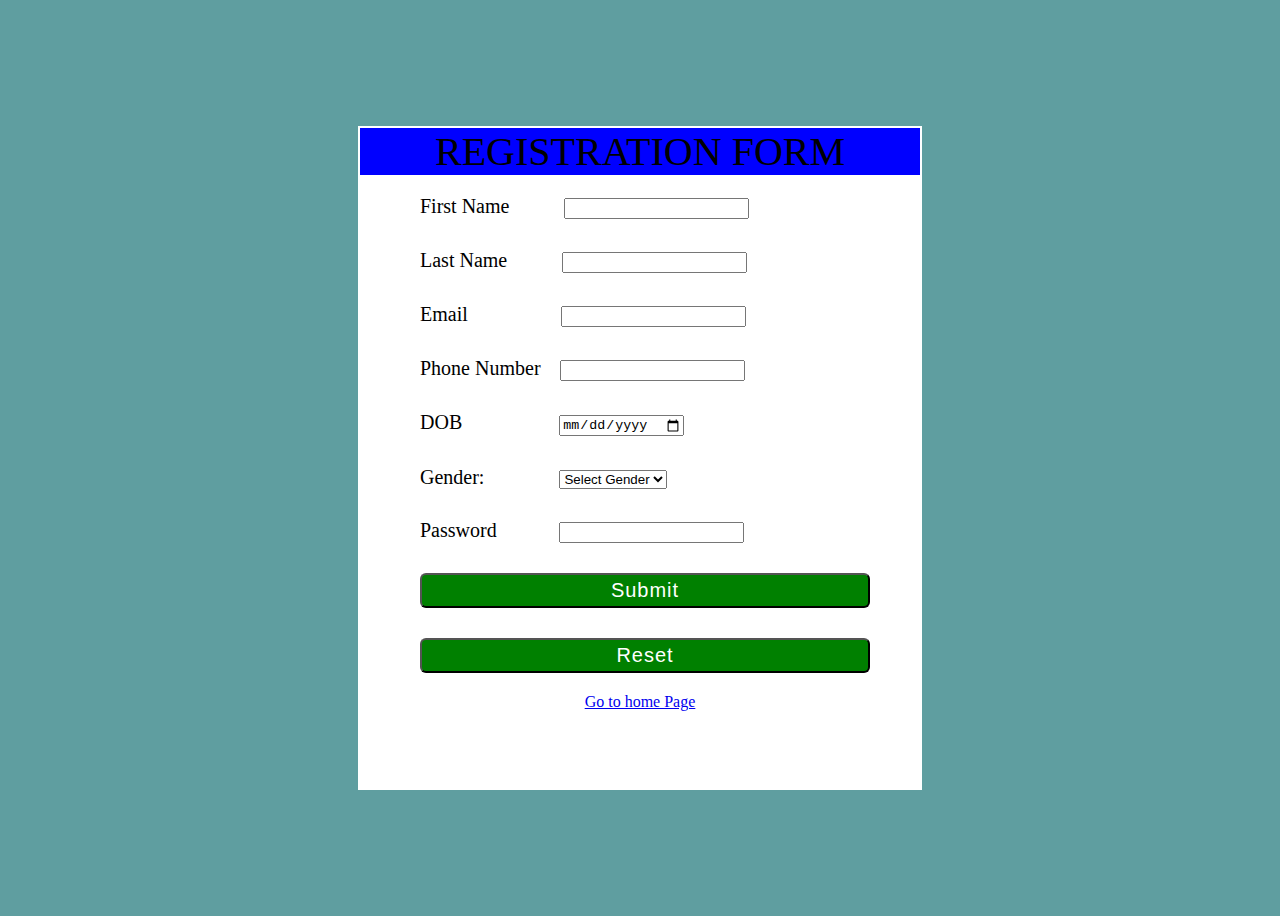
<file: register.html>
<!DOCTYPE html>
<html lang="en">

<head>
    <meta charset="UTF-8">
    <meta http-equiv="X-UA-Compatible" content="IE=edge">
    <meta name="viewport" content="width=device-width, initial-scale=1.0">
    <title>Registered</title>
    <style>
        body {
            background-color: cadetblue;
        }

        #divid1 {
            height: 100vh;
            display: flex;
            justify-content: center;
            align-items: center;
        }

        #divid11 {
            /* display:flex;
            justify-content: center;
            align-items: center; */
            height: 660px;
            width: 560px;
            border: 2px solid white;
            background-color: white;
    

        }



        .inp {
            font-size: 20px;
            margin: 10px;
            padding: 10px;
            margin-left: 50px;
        }

        #tophead {
            background-color: blue;
            text-align: center;
            font-size: 40px;
            text-transform: uppercase;
        }

        #fname,
        #lname {
            margin-left: 50px;
        }

        #email {
            margin-left: 88px;
        }

        #ph {
            margin-left: 14px;
        }

        #dt {
            margin-left: 92px;
        }

        #gen {
            margin-left: 70px;
        }

        #pass {
            margin-left: 57px;
        }

        #sub,
        #res {
            width: 450px;
            padding: 4px;
            padding-left: 15px;
            padding-right: 15px;
            font-size: 20px;
            background-color: green;
            border-radius: 6px;
            cursor: pointer;
            color: white;
            letter-spacing: 1px;
        }

        #sub:hover,
        #res:hover {
            background-color: rgb(130, 222, 130);
        }
    </style>
</head>

<body>
    <div id="divid1">
        <div id="divid11">
            <div id="tophead">registration form </div>
            <!-- <form action="6_day_A12.html"> -->
            <form action="project.html">
                <div id="inp1" class="inp">
                    First Name <input type="text" id="fname" required>
                </div>
                <div id="inp2" class="inp">
                    Last Name <input type="text" id="lname" required>
                </div>
                <div id="inp3" class="inp">
                    Email <input type="email" id="email" required>
                </div>
                <div id="inp4" class="inp">
                    Phone Number <input type="number" id="ph" required>
                </div>
                <div id="inp5" class="inp">
                    DOB <input type="date" id="dt">
                </div>
                <div id="inp6" class="inp">
                    <label for="gen">Gender:</label>
                    <select id="gen" name="cars">
                        <option value="audi">Select Gender</option>
                        <option value="Male">Male</option>
                        <option value="Female">Female</option>
                        <option value="Can not say">Can not say</option>
                    </select>
                </div>
                <div id="inp7" class="inp">
                    Password <input type="password" name="" id="pass" required>
                </div>
                <div id="inp8" class="inp">
                    <input type="submit" value="Submit" id="sub">
                </div>
                <div id="inp9" class="inp">
                    <input type="reset" value="Reset" id="res">
                </div>

                <center>

                    <a href="index.html">
                        <div>Go to home Page</div>
                    </a>
                </center>


            </form>
        </div>
    </div>
</body>

</html>
</file>
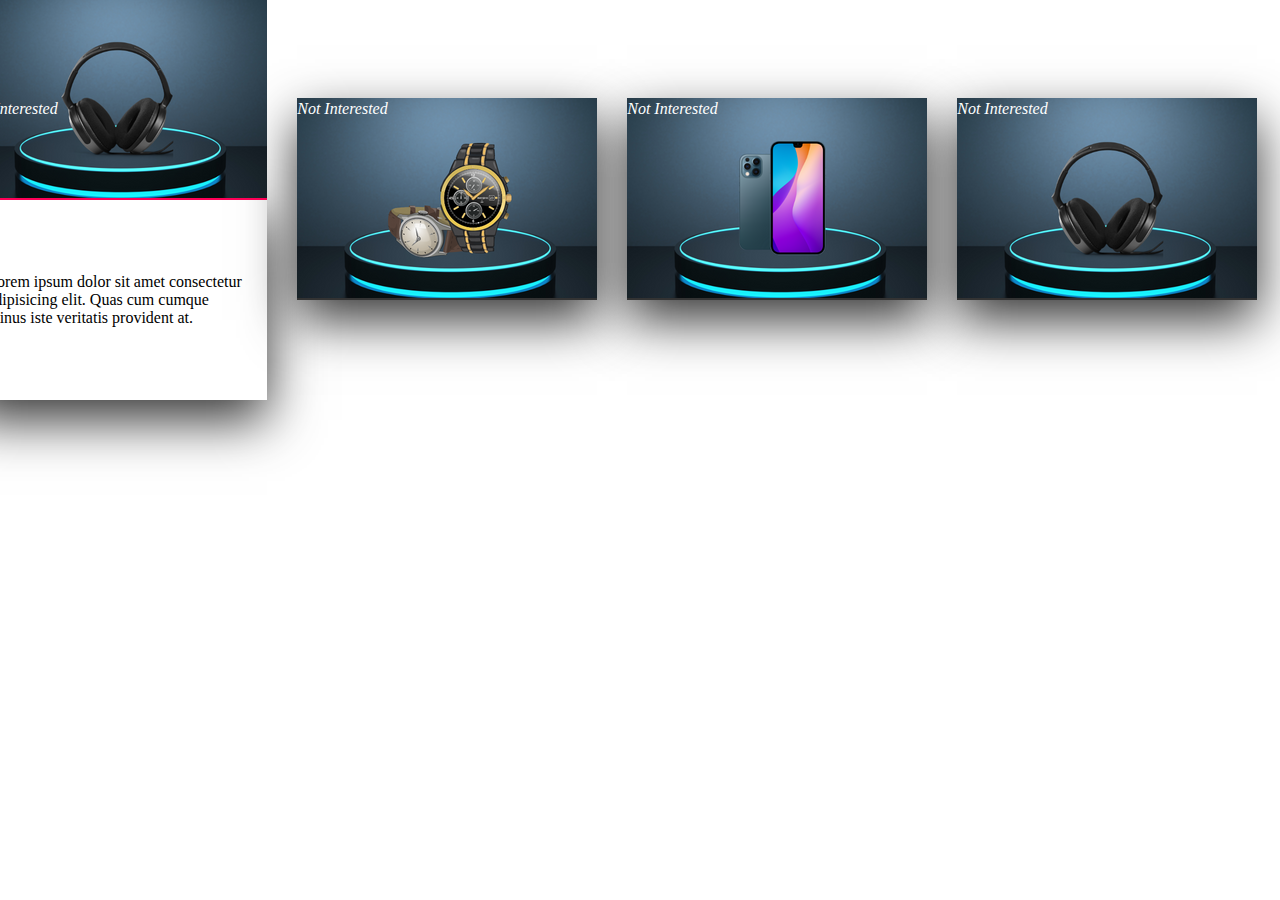
<file: remove-img.html>
<!DOCTYPE html>
<html lang="en">

<head>
    <meta charset="UTF-8">
    <meta http-equiv="X-UA-Compatible" content="IE=edge">
    <meta name="viewport" content="width=device-width, initial-scale=1.0">
    <title>Document</title>
    <link rel="stylesheet" href="https://cdnjs.cloudflare.com/ajax/libs/font-awesome/4.7.0/css/font-awesome.min.css">
    <style>
        body {
            margin: 0;
            padding: 0;

            font-family: consolas;
        }

        .container {
            width: 98%;
            /* border: 2px solid red; */
            /* background: #333; */
            position: relative;
            display: flex;
            justify-content: center;
        }

        .container .card {
            margin-right: 30px;
            position: relative;
            cursor: pointer;
        }

        .container .card .face {
            width: 300px;
            height: 200px;
            transition: 0.5s;
        }

        .container .card .face.face1 {
            position: relative;
            background: #333;
            display: flex;
            justify-content: center;
            align-items: center;
            z-index: 1;
            transform: translateY(100px);
        }

        .container .card:hover .face.face1 {
            background: #ff0057;
            transform: translateY(0);
        }




        .container .card .face.face2 {
            position: relative;
            background: #fff;
            display: flex;
            justify-content: center;
            align-items: center;
            padding: 20px;
            box-sizing: border-box;
            /* box-shadow: 0 20px 50px rgba(0, 0, 0, 0.8); */
            box-shadow: 0 20px 50px rgba(0, 0, 0, 0.8);
            transform: translateY(-100px);
        }

        .container .card:hover .face.face2 {
            transform: translateY(0);
        }

        #close-window {
            position: absolute;
            display: flex;
            justify-content: end;
            color: red;
        }

        #cb:checked~#card1 {
            display: none;
        }
        #cb2:checked~#card2 {
            display: none;
        }
        #cb3:checked~#card3 {
            display: none;
        }
        #cb4:checked~#card4 {
            display: none;
        }
        /* #contain1{
            border: 2px solid red;
           
        } */
        #contain1 label ,#contain2 label ,#contain3 label,#contain4 label{
            color: white;
            position: absolute;
            margin-top: 100px;
            z-index: 3;
        }
        img{
            cursor: pointer;
        }
    </style>
</head>

<body>
    <div class="container">
        <div id="contain1">
            <label for=cb><i>Not Interested</i></label>
            <input type='checkbox' style='display: none' id=cb>
            <div class="card" id="card1">
                <div class="face face1">

                    <div class="content">
                        <img src="iframe-img1.png" alt="">
                    </div>
                </div>
                <div class="face face2">
                    <div class="content">
                        <p>Lorem ipsum dolor sit amet consectetur adipisicing elit. Quas cum cumque minus iste veritatis
                            provident at.</p>
                    </div>
                </div>
            </div>
        </div>

        <div id="contain2">
            <label for=cb2><i>Not Interested</i></label>
            <input type='checkbox' style='display: none' id=cb2>
            <div class="card" id="card2">
                <div class="face face1">

                    <div class="content">
                        <img src="iframe-img2.png" alt="">
                    </div>
                </div>
                <div class="face face2">
                    <div class="content">
                        <p>Lorem ipsum dolor sit amet consectetur adipisicing elit. Quas cum cumque minus iste veritatis
                            provident at.</p>
                    </div>
                </div>
            </div>
        </div>

        <div id="contain3">
            <label for=cb3><i>Not Interested</i></label>
            <input type='checkbox' style='display: none' id=cb3>
            <div class="card" id="card3">
                <div class="face face1">

                    <div class="content">
                        <img src="iframe-img3.png" alt="">
                    </div>
                </div>
                <div class="face face2">
                    <div class="content">
                        <p>Lorem ipsum dolor sit amet consectetur adipisicing elit. Quas cum cumque minus iste veritatis
                            provident at.</p>
                    </div>
                </div>
            </div>
        </div>

        <div id="contain4">
            <label for=cb4><i>Not Interested</i></label>
            <input type='checkbox' style='display: none' id=cb4>
            <div class="card" id="card4">
                <div class="face face1">

                    <div class="content">
                        <img src="iframe-img1.png" alt="">
                    </div>
                </div>
                <div class="face face2">
                    <div class="content">
                        <p>Lorem ipsum dolor sit amet consectetur adipisicing elit. Quas cum cumque minus iste veritatis
                            provident at.</p>
                    </div>
                </div>
            </div>
        </div>

    </div>








</body>


</html>
</file>
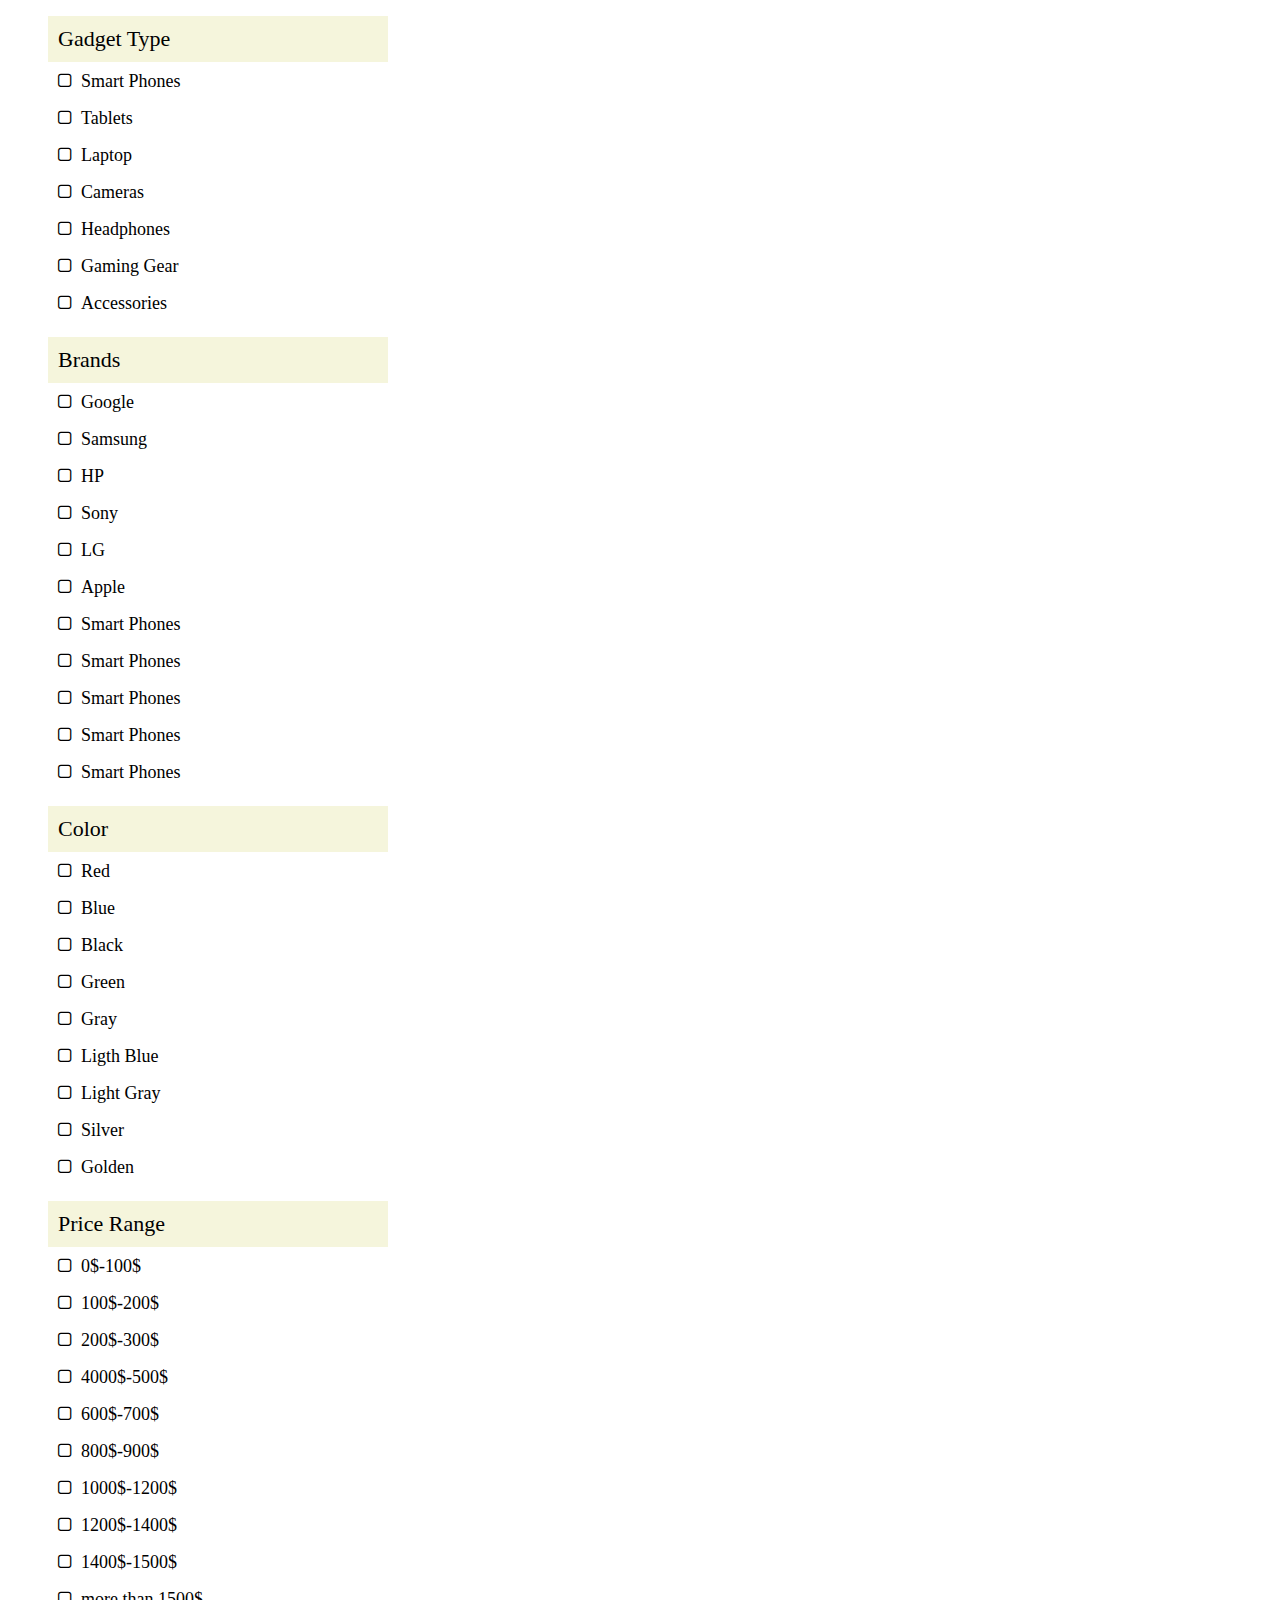
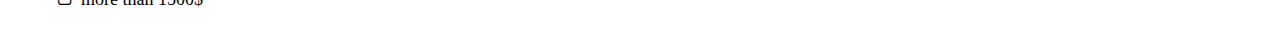
<file: sidebar.html>
<!DOCTYPE html>
<html lang="en">
<head>
    <meta charset="UTF-8">
    <meta http-equiv="X-UA-Compatible" content="IE=edge">
    <meta name="viewport" content="width=device-width, initial-scale=1.0">
    <title>Sidebar</title>
    <link rel="stylesheet" href="https://cdnjs.cloudflare.com/ajax/libs/font-awesome/4.7.0/css/font-awesome.min.css">
    <style>
        #sidebar{
            /* border: 2px solid black; */
            /* height: 500px; */
            width: 380px;
        }
        #ulid li{
            font-size: 18px;
            list-style: none;
            cursor: pointer;
            /* color: blue; */
        }
        #ulid li:hover{
            color: blueviolet;
            background-color: gainsboro;
        }
        .fa-square-o{
            font-size: 17px;
            /* color: red; */
            background-color: transparent;
            padding: 10px;
        }
        .ultop{
            font-size: 22px;
            background-color: beige;
            padding: 10px;
        }
    </style>
</head>
<body>
    <div id="sidebar">
        <ul id="ulid">
            <div class="ultop">Gadget Type</div>
            <li><i class="fa  fa-square-o" aria-hidden="true"></i>Smart Phones</li>
            <li><i class="fa  fa-square-o" aria-hidden="true"></i>Tablets</li>
            <li><i class="fa  fa-square-o" aria-hidden="true"></i>Laptop</li>
            <li><i class="fa  fa-square-o" aria-hidden="true"></i>Cameras</li>
            <li><i class="fa  fa-square-o" aria-hidden="true"></i>Headphones</li>
            <li><i class="fa  fa-square-o" aria-hidden="true"></i>Gaming Gear</li>
            <li><i class="fa  fa-square-o" aria-hidden="true"></i>Accessories</li>
            <!-- <li><i class="fa  fa-square-o" aria-hidden="true"></i>Smart Phones</li>
            <li><i class="fa  fa-square-o" aria-hidden="true"></i>Smart Phones</li>
            <li><i class="fa  fa-square-o" aria-hidden="true"></i>Smart Phones</li>
            <li><i class="fa  fa-square-o" aria-hidden="true"></i>Smart Phones</li> -->
        </ul>
        <ul id="ulid">
            <div class="ultop">Brands</div>
            <li><i class="fa  fa-square-o" aria-hidden="true"></i>Google</li>
            <li><i class="fa  fa-square-o" aria-hidden="true"></i>Samsung</li>
            <li><i class="fa  fa-square-o" aria-hidden="true"></i>HP</li>
            <li><i class="fa  fa-square-o" aria-hidden="true"></i>Sony</li>
            <li><i class="fa  fa-square-o" aria-hidden="true"></i>LG</li>
            <li><i class="fa  fa-square-o" aria-hidden="true"></i>Apple</li>
            <li><i class="fa  fa-square-o" aria-hidden="true"></i>Smart Phones</li>
            <li><i class="fa  fa-square-o" aria-hidden="true"></i>Smart Phones</li>
            <li><i class="fa  fa-square-o" aria-hidden="true"></i>Smart Phones</li>
            <li><i class="fa  fa-square-o" aria-hidden="true"></i>Smart Phones</li>
            <li><i class="fa  fa-square-o" aria-hidden="true"></i>Smart Phones</li>
        </ul>
        <ul id="ulid">
            <div class="ultop">Color</div>
            <li><i class="fa  fa-square-o" aria-hidden="true"></i>Red</li>
            <li><i class="fa  fa-square-o" aria-hidden="true"></i>Blue</li>
            <li><i class="fa  fa-square-o" aria-hidden="true"></i>Black</li>
            <li><i class="fa  fa-square-o" aria-hidden="true"></i>Green</li>
            <li><i class="fa  fa-square-o" aria-hidden="true"></i>Gray </li>
            <li><i class="fa  fa-square-o" aria-hidden="true"></i>Ligth Blue</li>
            <li><i class="fa  fa-square-o" aria-hidden="true"></i>Light Gray</li>
            <li><i class="fa  fa-square-o" aria-hidden="true"></i>Silver</li>
            <li><i class="fa  fa-square-o" aria-hidden="true"></i>Golden</li>
            <!-- <li><i class="fa  fa-square-o" aria-hidden="true"></i>Smart Phones</li> -->
            <!-- <li><i class="fa  fa-square-o" aria-hidden="true"></i>Smart Phones</li> -->
        </ul>
        <ul id="ulid">
            <div class="ultop">Price Range</div>
            <li><i class="fa  fa-square-o" aria-hidden="true"></i>0$-100$</li>
            <li><i class="fa  fa-square-o" aria-hidden="true"></i>100$-200$</li>
            <li><i class="fa  fa-square-o" aria-hidden="true"></i>200$-300$</li>
            <li><i class="fa  fa-square-o" aria-hidden="true"></i>4000$-500$</li>
            <li><i class="fa  fa-square-o" aria-hidden="true"></i>600$-700$</li>
            <li><i class="fa  fa-square-o" aria-hidden="true"></i>800$-900$</li>
            <li><i class="fa  fa-square-o" aria-hidden="true"></i>1000$-1200$</li>
            <li><i class="fa  fa-square-o" aria-hidden="true"></i>1200$-1400$</li>
            <li><i class="fa  fa-square-o" aria-hidden="true"></i>1400$-1500$</li>
            <li><i class="fa  fa-square-o" aria-hidden="true"></i>more than 1500$</li>
            <!-- <li><i class="fa  fa-square-o" aria-hidden="true"></i>Smart Phones</li> -->
        </ul>
    </div>
</body>
</html>
</file>
<file: style.css>
* {
    margin: 0px;
    padding: 0px;
    text-decoration: none;
}

/* body */
body {
    background-color: #fafafa;
}

/* topsection header */
#topsection {
    /* border: 2px solid red; */
    height: 850px;
    /* width: 100vh; */
    background-color: #26374a;
}

#top1 {
    display: flex;
    justify-content: space-between;
    font-size: 15px;
    border-bottom: 1px solid white;
}

#buyer,
#compare {
    width: 500px;
    /* border: 2px solid red; */
    margin-top: 7px;
    margin-bottom: 7px;
    color: rgb(110, 231, 231);
}

#buyer {
    margin-left: 100px;
}

#compare {
    margin-right: 100px;
}

.topul li {
   
    list-style: none;
    display: inline;
    padding: 10px;
    
}
.topul li a{
  
     text-decoration: none;
     color: inherit; /* blue colors for links too */
     text-decoration: inherit;
}

/* font awsome  */
.fa {
    margin-right: 5px;
}

.fa-heart,
.fa-sign-in,
.fa-lock {
    color: rgb(244, 55, 77);
}

/* font awsome  end*/

#top2 {
    height: 140px;
    /* border: 2px solid white; */
    display: flex;
    align-items: center;
    justify-content: flex-end;
    padding-right: 270px;
    color: white;
    font-size: 20px;
}

#ul2 li {
   
    padding-right: 20px;
    letter-spacing: 1px;
    text-align: center;

}

#ul2 li :hover{
    background-color: #5fb7ea;
    border: 1px solid white;
    padding: 6px;
    border-radius: 10px;
    color: black;
    transition: all .5s ease;
    
}

#top3 {
    /* border: 2px solid red; */
    height: 80px;
    background-color: #5fb7ea;
    display: flex;
    justify-content: space-between;
    align-items: center;
}

#left-div {
    /* border: 2px solid red; */
    margin-left: 160px;
    font-size: 17px;
    display: flex;
    justify-content: center;
    align-items: center;
}

#welcome {
    color: white;
    margin-right: 25px;
}

#icon i {
    /* border: 2px solid red; */
    padding: 10px;
    border-radius: 50px;
    margin-right: 12px;
    background-color: beige;
}

#icon .fa-google,
.fa-youtube {
    color: red;
}

#icon .fa-facebook,
.fa-twitter {
    color: blue;
}

#right-div {
    /* border: 2px solid red; */
    display: flex;
    justify-content: center;
    align-items: center;
    padding: 10px;
    padding-left: 20px;
    padding-right: 20px;
    margin-right: -250px;
}

#select-category select {
    border: 0px;
    font-size: 17px;
    background-color: #5fb7ea;
    color: white;
}

#search-box input {
    width: 240px;
    height: 30px;
    font-size: 15px;
    border-radius: 30px;
    padding-left: 10px;
    background-color: beige;
    margin-left: 20px;
    padding-top: 5px;
    padding-bottom: 5px;
}

/* top image */
#top4 {
    margin-top: 20px;
    /* border: 2px solid red; */
    height: 550px;
    display: flex;
    justify-content: space-around;
    align-items: center;
}

#img-left {
    border: 2px solid white;
    height: 400px;
    width: 700px;
    background-image: linear-gradient(to right, rgba(27, 26, 37, 1) 0%, rgba(27, 27, 38, 1) 19%, rgba(27, 27, 38, 1) 19%, rgba(25, 36, 51, 1) 40%, rgba(19, 62, 87, 1) 67%, rgba(15, 81, 115, 1) 88%, rgba(16, 74, 108, 1) 100%);
}

#img-left img {
    margin-left: 110px;
    position: absolute;
}

#img-left div ul {
    font: 20px;
    margin-top: 80px;
    color: #fafafa;
    margin-left: 50px;
    padding: 5px;
}

#img-left div ul p {
    font-size: 40px;
    margin-bottom: 20px;
}

.button {
    width: 80px;
    border-radius: 100px;
    margin-left: 50px;
    margin-top: 20px;
    background-color: rgb(0, 255, 221);
    font-size: 17px;
    padding: 10px 14px;
}

#img-right {
    /* border: 2px solid red; */
    height: 400px;
    width: 410px;
    margin-right: 100px;
}

#img-right-1 {
    border: 2px solid white;
    height: 47%;
    margin-bottom: 15px;
    background-image: linear-gradient(to right, rgba(27, 26, 37, 1) 0%, rgba(27, 27, 38, 1) 19%, rgba(27, 27, 38, 1) 19%, rgba(25, 36, 51, 1) 40%, rgba(19, 62, 87, 1) 67%, rgba(15, 81, 115, 1) 88%, rgba(16, 74, 108, 1) 100%);

}

#img-right-1 div p:nth-child(1) {
    color: #fafafa;
    margin-left: 30px;
    margin-top: 40px;
    font-size: 35px;
}

#img-right-1 div p:nth-child(2) {
    color: #fafafa;
    margin-left: 30px;
    margin-top: 10px;
    font-size: 22px;
}

#watch-button {
    margin-top: 10px;
    margin-left: 40px;
}

#img-right-2 {
    border: 2px solid white;
    height: 48%;

    background-image: linear-gradient(to right, rgba(27, 26, 37, 1) 0%, rgba(27, 27, 38, 1) 19%, rgba(27, 27, 38, 1) 19%, rgba(25, 36, 51, 1) 40%, rgba(19, 62, 87, 1) 67%, rgba(15, 81, 115, 1) 88%, rgba(16, 74, 108, 1) 100%);

}

#img1id {
    height: 187px;
    /* border: 2px solid wheat; */
    float: right;
}

#img2id {
    height: 170px;
    /* z-index: -1; */
    /* border: 2px solid wheat; */
    float: right;
}

#img-right-2 div p {
    font-size: 35px;
    overflow: visible;
    color: #fafafa;
    z-index: 1;
    position: absolute;
    margin: 30px 40px;

}

#img-right-2 div span {
    position: absolute;
    margin-left: 40px;
    margin-top: 80px;
    color: red;
}

#img-right-2 div a {
    position: absolute;
    margin-left: 40px;
    margin-top: 120px;
    color: red;
}




/* topsection header end*/


/* section 2 */
#basic-info {
    height: 120px;
    /* border: 2px solid red; */
    background-color: white;
    display: flex;
    align-items: center;
    justify-content: space-around;
    box-shadow: 10px 10px 5px -5px rgba(0, 0, 0, 0.48);
}

#info1,
#info2,
#info3 {
    display: flex;
    justify-content: center;
    align-items: center;
}

#info1 div:nth-child(1),
#info2 div:nth-child(1),
#info3 div:nth-child(1) {
    height: 50px;
    font-size: 20px;
    width: 50px;
    /* border: 2px solid red; */
    border-radius: 100px;
    display: flex;
    align-items: center;
    justify-content: space-around;
    margin-right: 20px;
    background-color: rgb(207, 203, 203);
}

#info1 div p:nth-child(1),
#info2 div p:nth-child(1),
#info3 div p:nth-child(1) {
    font-size: 20px;
}

/*section 2  end*/







/* section 3 */
#newsection {
    /* border: 2px solid red; */
    height: 630px;
    margin-top: 20px;
    /* display: flex;
    align-items: center;
    justify-content: space-around; */
}

/* #newsection div:nth-child(2) { */
    #both-box {
    /* margin-top: 50px; */
    display: flex;
    align-items: center;
    justify-content: space-around;
}

#heading {

    display: flex;
    align-items: center;
    margin-top: 20px;
    font-family: 'Trebuchet MS', 'Lucida Sans Unicode', 'Lucida Grande', 'Lucida Sans', Arial, sans-serif;
    font-size: 30px;
    padding-left: 950px;
}

#both-box {
    /* border: 2px solid red; */
    margin-top: 25px;
}

#sidebar {
    /* border: 2px solid red; */
    height: 500px;
    width: 400px;
    overflow-y: hidden;
    overflow-x: hidden;
}

#content-box {
    /* border: 2px solid red; */
    height: 500px;
    width: 800px;
    display: flex;
    align-items: center;
    justify-content: space-around;
}

#sideiframe {
    width: 450px;
    height: 100%;

}

.box {
    border: 2px solid rgb(110, 101, 101);
    border-radius: 20px;
    height: 380px;
    width: 230px;
    box-shadow: 10px 10px 5px -5px rgba(0, 0, 0, 0.48);
    /* transform: translate(5px,27.5px) rotate(9deg); */
    animation: all 2s linear;
    transform: perspective(3em) rotateX(0deg) rotateY(-1.175deg) rotateZ(-1deg);

}
.box:hover{
    transform: perspective(3em) rotateX(0deg) rotateY(0deg) rotateZ(0deg) translateZ(6px);
}

#box11,#box21 ,#box31 {
    
    /* border: 2px solid black; */
    border-radius: 20px;
    
    height: 230px;
    width: 228px;
    background: #C9D6FF;
    background: linear-gradient(to right, #E2E2E2, #C9D6FF);

}

#box12 ,#box22,#box32 {

    /* border: 2px solid yellow; */
    height: 150px;
    width: 228px;

}
#box12 div,#box22 div,#box32 div{

    margin: 10px;
    /* border: 2px solid black; */
}

    #c1{
    font-size: 20px;
    color: black;
}
#c2{
    font-size: 20px;
    color: rgb(140, 134, 134);
}
#c3{
    font-size: 20px;
    color: blue;
}
#c4{
    font-size: 20px;
    color: red;
}
#c5{
    font-size: 20px;
    color: orchid;
}

#box12 span,#box22 span,#box32 span{
    margin-left: 10px;
}
#box12 span .fa-star,#box22 span .fa-star,#box32 span .fa-star{
   color: rgb(255, 140, 0);
}
#cost {
    font-size: 22px;
    color: red;
    width: fit-content;
}

#box11 .fa ,#box21 .fa,#box31 .fa{
    float: right;
    color: gray;
}



#box11 img ,#box21 img ,#box31 img {

    height: 220px;
    width: 228px;
}



/* section 3  end*/



/* section 4 */
#section4{
    height: 400px;

    background: -webkit-linear-gradient(to right, #004e92, #000428);  
    background: linear-gradient(to right, #004e92, #000428); 
    
}
#section4-content{
    height: 400px;
    border: 2px solid red;

}
#section4-content{
    display: flex;
    align-items: center;
    justify-content: space-around;
}
#content1{
    /* border: 2px solid red; */
    height: 320px;
    width: 500px;
    /* margin-left: -400px; */
    display: flex;
    align-items: center;
    justify-content: center;
    transition: all 3s ease-in-out;
    animation-name: watch1 ;
    animation-duration: 3s;
    animation-timing-function: ease-in-out;
    animation-iteration-count: infinite;
}
/* #content1:hover{
    transition: all 30s ease-in-out;
    animation-name: watch1 ;
    animation-duration: 30s;
    animation-timing-function: ease-in-out;
} */
 @keyframes watch1{
    from{
        margin-left: -600px;
        transform: translateZ(5px) scale(1.2);
    }
    to{
        margin-left: 100px;
        transform: translateZ(5px) scale(1);
    }
}
#content2{
    /* border: 2px solid red; */
    height: 320px;
    width: 500px;
    display: flex;
    align-items: center;
    justify-content: center;
    transition: all 3s ease-in-out;
    animation-name: watch2 ;
    animation-duration: 3s;
    animation-timing-function: ease-in-out;
    animation-iteration-count: infinite;
}
@keyframes watch2{
    from{
        margin-right: -600px;
        transform: translateZ(5px) scale(1.2);
    }
    to{
        margin-right: 100px;
        transform: translateZ(5px) scale(1);
    }
}
#content-info{
    margin-left: 20px;
    color: white;
    /* border: 2px solid red; */
    width: 260px;
}
#content-info :nth-child(1){
    font-size: 35px;
    margin-bottom: 10px;
}
#watch1{
    color: black;
    font-weight: 400; 
    display: flex;   
}
#watch2{
    color: black;
    background-color: #5fb7ea;
    font-weight: 400; 
    /* display: flex;   */
    text-align: center; 
}

/* section 4 end */






/* section 5 sale */
#big_sale{
    /* border: 2px solid red; */
    margin-top: 50px;
    font-size: 50px;
    border-radius: 100px ;
 background: linear-gradient(to right, #f7b733, #fc4a1a); 
 background-clip: text;
 -webkit-background-clip: text;
 color: transparent;

}
#sale{
    /* border: 2px solid red; */
    /* height: 650px; */
    /* width: 1000px; */
    margin-top: 10px;
    margin-left: 180px;
    margin-right: 180px;
    background: #6190E8;  /* fallback for old browsers */
    background: -webkit-linear-gradient(to right, #A7BFE8, #6190E8);  /* Chrome 10-25, Safari 5.1-6 */
    background: linear-gradient(to right, #A7BFE8, #6190E8); /* W3C, IE 10+/ Edge, Firefox 16+, Chrome 26+, Opera 12+, Safari 7+ */
    
    

}
#tableid{
    margin-top: 70px;
}
#tableid tr th{

   /* border: 2px solid rgb(113, 107, 107); */
   border: 2px solid white;
   height: 300px;
   width: 500px;
}
#big-box{
    padding-left: 100px;
    padding-right: 100px;
    /* border: 2px solid red; */
}
#special-offer{
    position: absolute;
    margin-left: -90px;
    margin-top: -70px;
}
#price,#price2,#price3{
    font-size: 25px;
    font-family: Cambria, Cochin, Georgia, Times, 'Times New Roman', serif;
    margin-top: 70px;
    color: red;
}
#price del ,#price2 del,#price3 del{
    color: black;
}
#price2{
    margin-top: -20px;
    font-size: 18px;
}
#price3{
    margin-top: 60px;
    font-size: 18px;
}
#flash-sale{
    position: absolute;
    margin-left: 960px;
    margin-top: -110px;
}
#flash-sale2{
    position: absolute;
    margin-left: 400px;
    margin-top: -110px;
}


/* hot deeal */
#hot-deal{
    margin-left: 20px;
    margin-right: 20px;
    /* border: 2px solid red; */
    height: 450px;
    display: flex;
    align-items: center;
    justify-content: space-between;


}

.hot-deal-box{
    height: 320px;
    width: 290px;
    /* border: 2px solid red; */
    transition: all 3s ease;
    animation-name: anim-hot-deal-box;
    animation-duration: 10s;
    animation-timing-function: ease;
    cursor: pointer;
}
@keyframes anim-hot-deal-box{
   0%{
    opacity: 1;
    
   }
   20%{
    opacity: .8;
   }
   40%{
    opacity: .6;
   }
   60%{
    opacity: .4;
   }
   80%{
    opacity: .2;
    /* filter: blur(1px); */
   }

   100%{
    transform: scale(.7);
    opacity: 1;

   }
}
 #deal-text{
    margin-top: 20px;
    text-align: center;
    font-size: 40px;
    color: red;
    font-family: cursive;
    transition: all 1s ease-in-out;
    animation-name: anim-hot-deal-text;
    animation-duration: 1s;
    animation-timing-function: ease-in-out;
    animation-iteration-count: infinite;
}
@keyframes anim-hot-deal-text{
    from {
      transform: scale(1,1);
    }
    to{
        transform: scale(1.2,1.2);
    }
}
/* section 5 sale end */






/* section 6 best collection */
#collection-content{
    margin-top: 50px;
    /* border: 2px solid red; */
    margin-left: 100px;
    margin-right: 100px;
    display: flex;
    justify-content: center;
    align-items: center;
}
#collection-table tr th{
    /* border: 2px solid red; */
    /* padding: 50px; */
    height: 200px;
    width: 300px;
    
}
.table-img{
    background-repeat: no-repeat;
    background-position: center;
}
#table-img1{
   background-image: url("laptooap.png");
   
}


#table-img2{
   background-image: url("c1.png");
   
}
#table-img8{
   background-image: url("c2.png");
   
}
#table-img3{
   background-image: url("c3.png");
   
}
#table-img4{
   background-image: url("c4.png");
   
}
#table-img5{
   background-image: url("c5.png");
   
}
#table-img6{
   background-image: url("c5.png");
   
}
#table-img7{
   background-image: url("c7.png");
   
}

#hide-box{
    position: relative;
     height: 200px;
     width: 300px;
     padding: 20px;
    /* border: 2px solid red; */
    color: wheat;

    opacity: 1;
    background: rgba(0, 0, 0, 0.65);

    visibility: hidden;
}
.hide-symbol{
    font-size: 35px;
    cursor: pointer;
}

.hide-button{
    border: 2px solid black;
    width: fit-content;
    padding: 10px;
    border-radius: 30px;
    background-color:rgb(255, 153, 0);
    color: white;
    margin-top: 10px;
    margin-left: 90px;
}
#collection-table tr :hover #hide-box{
  
    visibility: visible;
}


/* section 6 best collection  end*/



/* section 7  hot deal */

#hot-deal-iframe{
    width: 98%;
    height: 430px;
}


/* section 7  hot deal  end*/








/* dection 8 top brands */

#top-brands{
    display: flex;
    align-items: center;
    justify-content: space-around;
    text-align: center;
    margin-left: 40px;
    margin-right: 40px;
    /* background-color: black; */
    /* color: white; */
}
.boxB {
    margin: 20px;
    border: 1px solid #ccc;
    font-family: Helvetica Neue, Arial, sans-serif;
    height: 120px;
    width: 120px;
    font-weight: 100;
    letter-spacing: 2px;
    color: #999;
    display: flex;
    align-items: center;
    justify-content: center;
    text-align: center;
    flex: 1;
    font-size: 30px;

  }
  .circle {
    border-radius: 50%;
    /* flex-grow: 0; */
  }
  .bottom-left {
    /* box-shadow: -5px 5px 5px 0px #333; */
    box-shadow: -5px 5px 5px 0px blue;
    color: white;
    color: #000428;
  }


/* dection 8 top brands  ends*/



/* section 9 pre-booking */
#pre-booking{
    margin-top: 50px;
    /* border: 2px solid red; */
    display: flex;
    align-items: center;
    /* justify-content: space-around; */
    background: #6D6027;  /* fallback for old browsers */
background: -webkit-linear-gradient(to right, #D3CBB8, #6D6027);  /* Chrome 10-25, Safari 5.1-6 */
background: linear-gradient(to right, #D3CBB8, #6D6027); /* W3C, IE 10+/ Edge, Firefox 16+, Chrome 26+, Opera 12+, Safari 7+ */

}
#pre-booking-img{
    /* border: 2px solid red; */
    height: 500px;
}
#booking-form{
  
    height: 290px;
    width: 700px;
    margin-top: 50px;
    /* margin-left: -50px; */
    /* border: 2px solid red; */
    padding: 20px;
    padding-top: 140px;
}
#pre-heading{
    font-size: 40px;
    color: red;
}
#booking-form form{
    margin-top: 20px;
}
#booking-form form input{
    padding-left: 12px;
    height: 30px;
    border-radius: 20px;
    margin: 18px;
    width: 250px;
} 
#send{
    cursor: pointer;
    /* border: 3px solid black; */
    padding-top: 4px;
    height: 33px;
    width: 20px;
    background-color: rgb(255, 119, 0);

}

/* section 9 pre-booking end*/

























/* section footer */
#ifoot{
    height: 430px;
    width: 100%;
}
/* section footer end */
</file>
